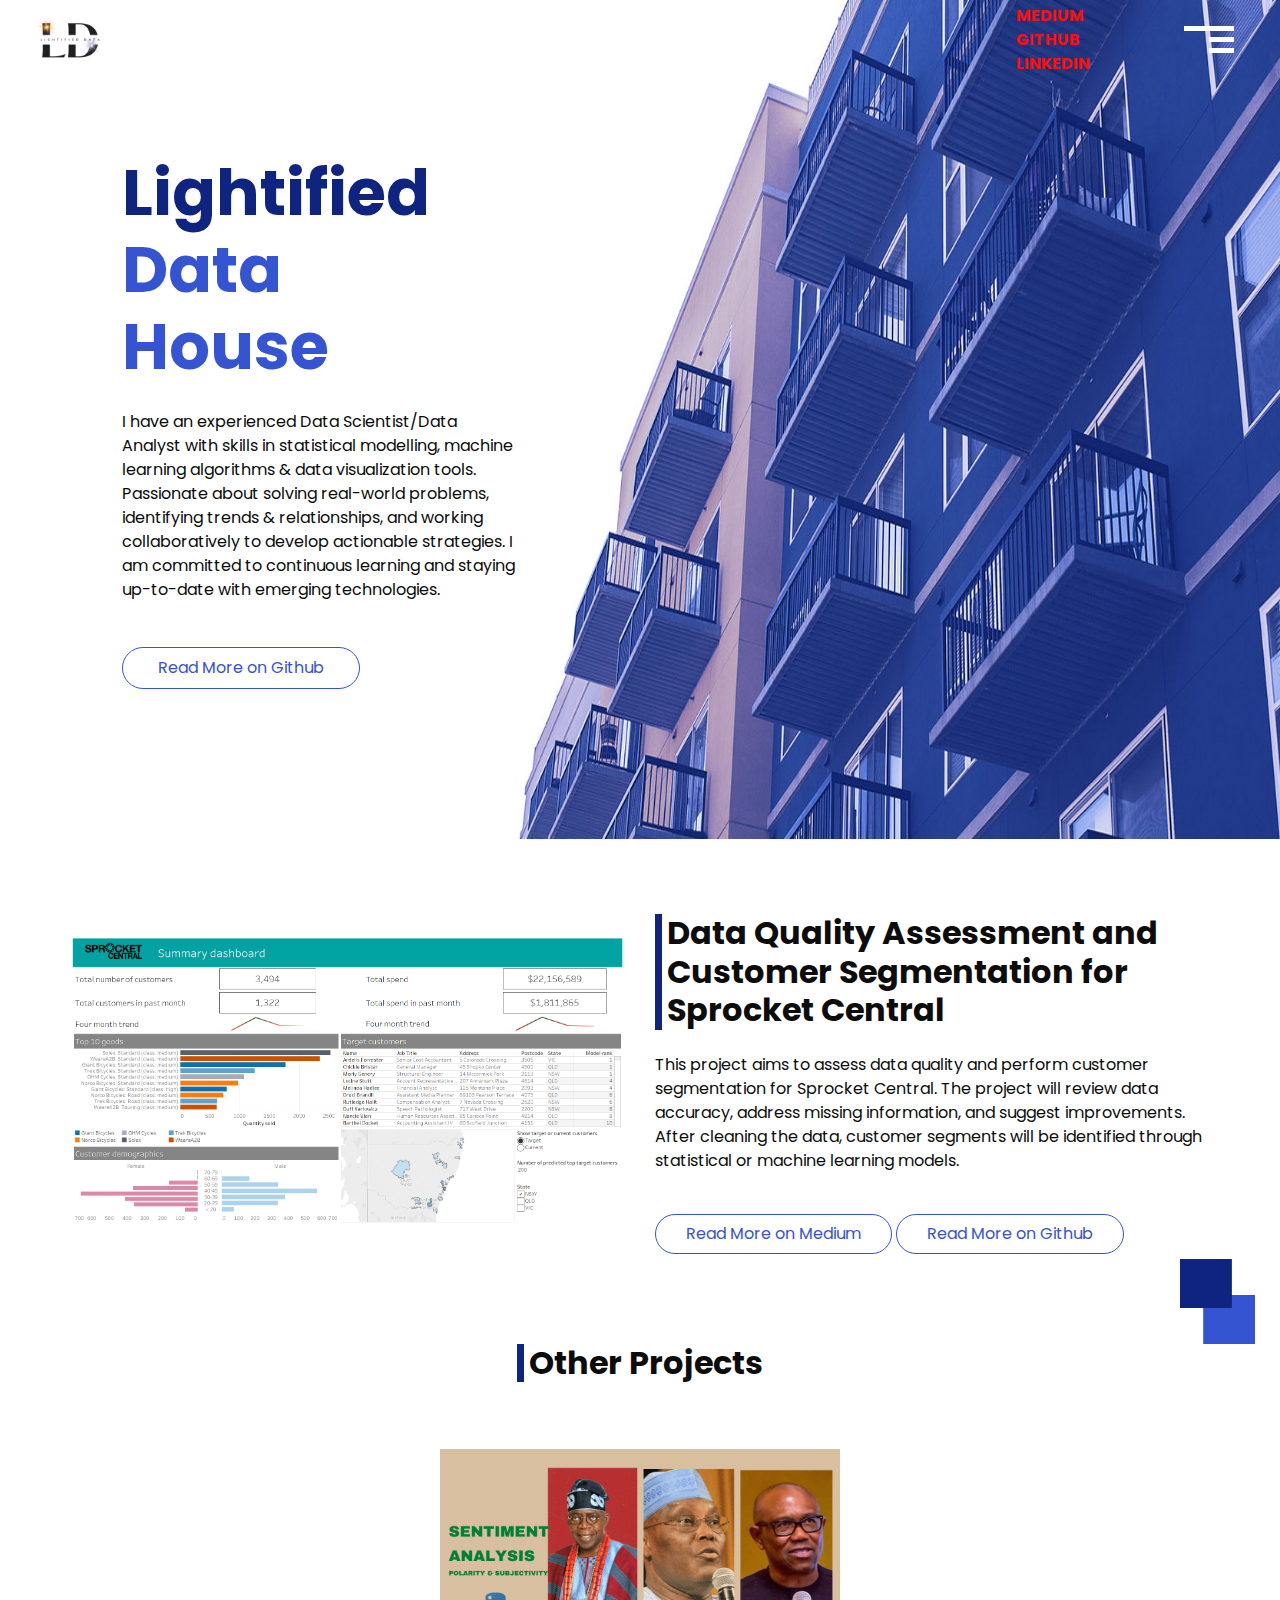
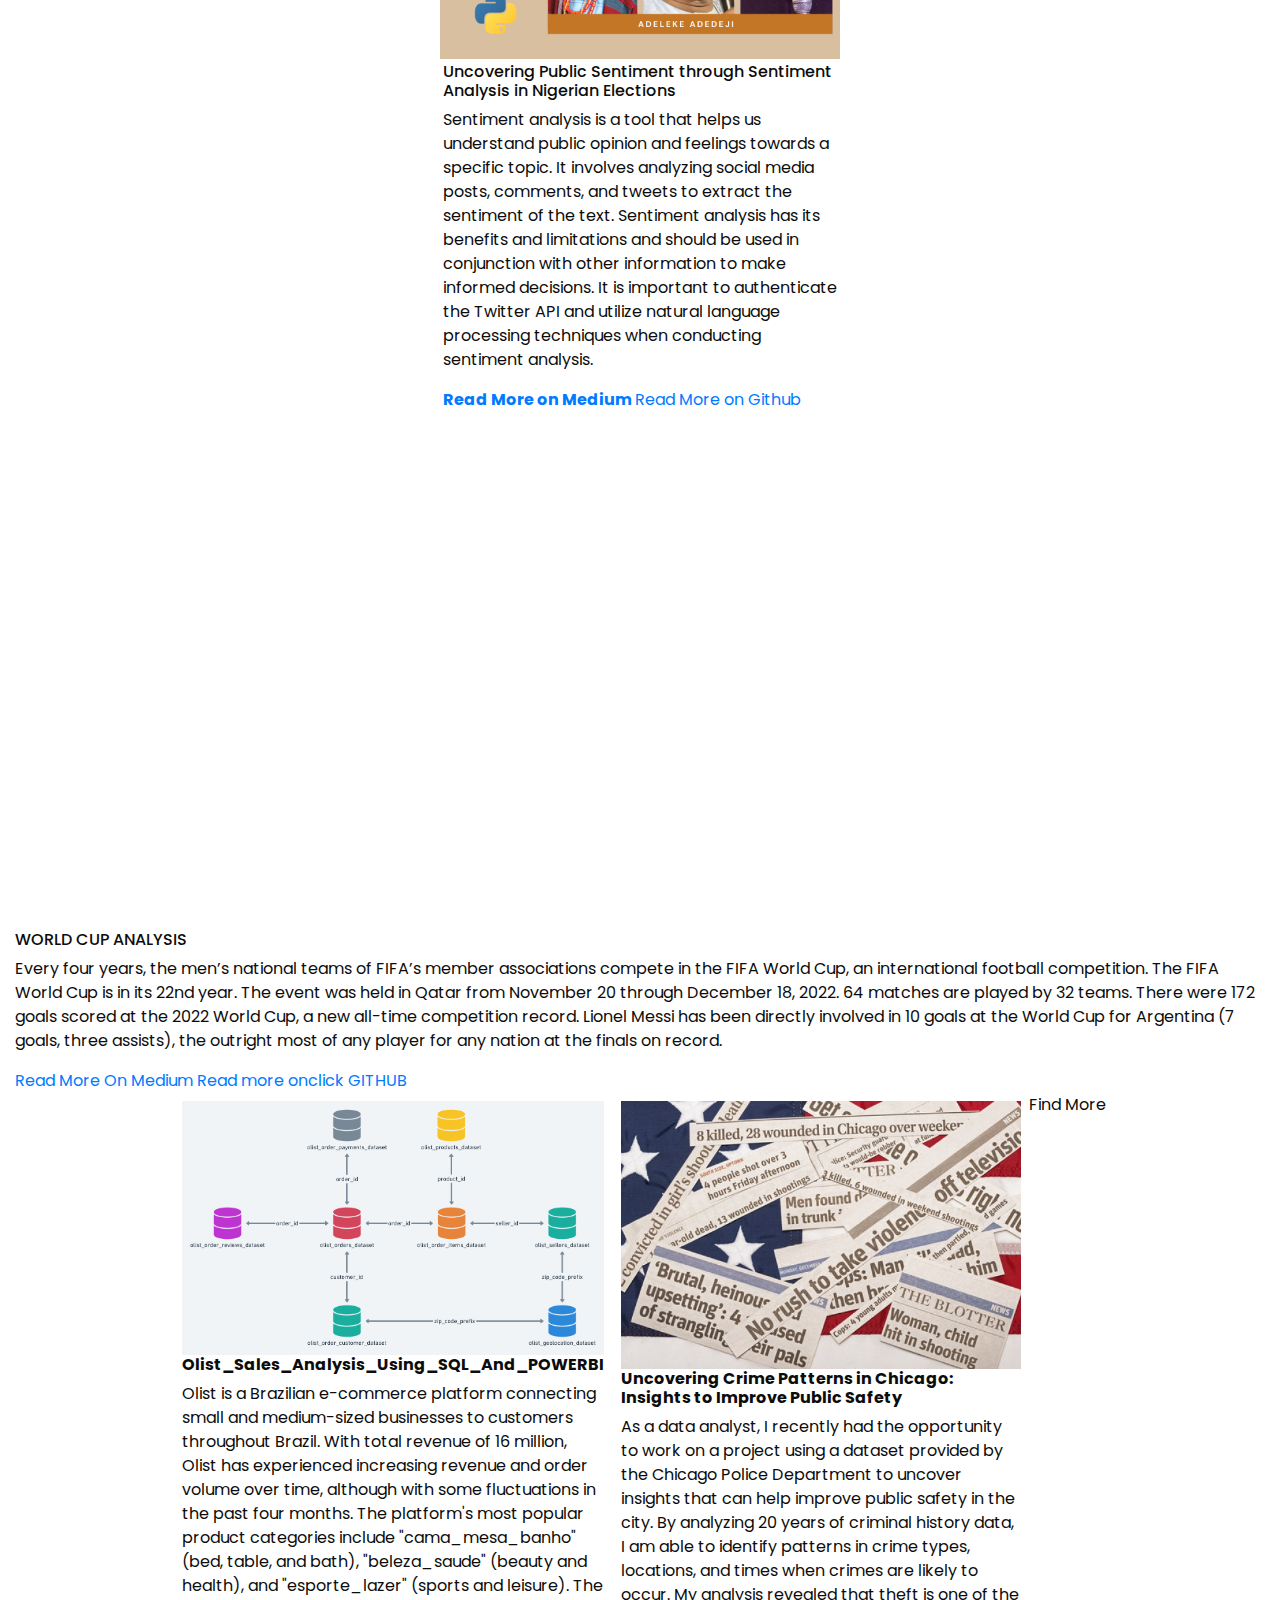
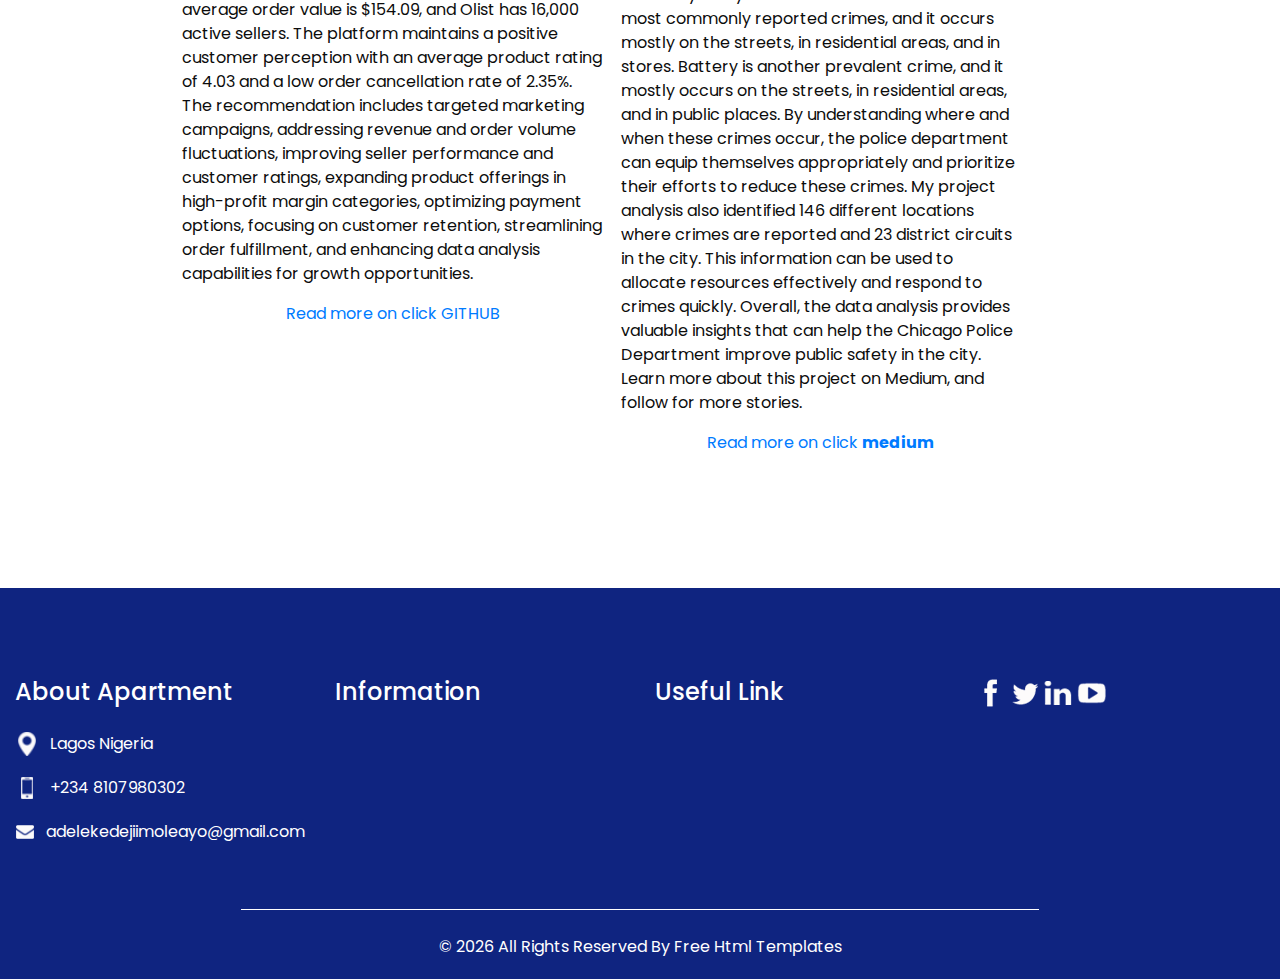
<file: html/index.html>
<!DOCTYPE html>
<html>

<head>
  <!-- Basic -->
  <meta charset="utf-8" />
  <meta http-equiv="X-UA-Compatible" content="IE=edge" />
  <!-- Mobile Metas -->
  <meta name="viewport" content="width=device-width, initial-scale=1, shrink-to-fit=no" />
  <!-- Site Metas -->
  <meta name="keywords" content="" />
  <meta name="description" content="" />
  <meta name="author" content="" />

  <title>Lightified Data</title>

  <!-- bootstrap core css -->
  <link rel="stylesheet" type="text/css" href="css/bootstrap.css" />

  <!-- fonts style -->
  <link href="https://fonts.googleapis.com/css?family=Poppins:400,700|Raleway:400,700&display=swap" rel="stylesheet">
  <!-- Custom styles for this template -->
  <link href="css/style.css" rel="stylesheet" />
  <!-- responsive style -->
  <link href="css/responsive.css" rel="stylesheet" />
</head>

<body>
  <div class="hero_area">
    <!-- header section strats -->
    <header class="header_section">
      <div class="container-fluid">
        <nav class="navbar navbar-expand-lg custom_nav-container">
          <a class="navbar-brand" href="index.html">
            <img src="images/my Brand Logo.png" alt="" />

          </a>
          <div class="navbar-collapse" id="">
            <ul class="navbar-nav justify-content-between ">
              <div class="User_option">
                <li class="">
                  <a class="mr-4" href="https://medium.com/@adelekedejiimoleayo">
                   <strong>MEDIUM</strong> 
                  </a>
                  <a class="heading_container" href="https://github.com/Gracebaytech">
                   <strong>GITHUB</strong> 
                  </a>
                  
                  <a class="sub_page .hero_area" href="https://www.linkedin.com/in/adeleke-adedeji-09aba0195">
                 <strong>LINKEDIN</strong> 
                  </a>
                </li>
              </div>
            </ul>

            <div class="custom_menu-btn">
              <button onclick="openNav()">
                <span class="s-1">

                </span>
                <span class="s-2">

                </span>
                <span class="s-3">

                </span>
              </button>
            </div>
            <div id="myNav" class="overlay">
              <div class="overlay-content">
                <a href="index.html">HOME</a>
                <a href="about.html">ABOUT</a>
                <a href="house.html">HOUSE</a>
                <a href="price.html">PRICING</a>
                <a href="contact.html">CONTACT US</a>
              </div>
            </div>
          </div>
        </nav>
      </div>
    </header>
    <!-- end header section -->
    <!-- slider section -->
    <section class="slider_section ">
      <div class="container-fluid">
        <div class="row">
          <div class="col-md-4 offset-md-1">
            <div class="detail-box">
              <h1>
                <span> Lightified</span> <br>
                Data <br>
                House
              </h1>
              <p>
                I have an experienced Data Scientist/Data Analyst with skills in statistical modelling, machine learning
algorithms & data visualization tools. Passionate about solving real-world problems,
identifying trends & relationships, and working collaboratively to develop actionable
strategies. I am committed to continuous learning and staying up-to-date with
emerging technologies.
              </p>
              <div class="btn-box">
                <a href="https://github.com/Gracebaytech" class="">
                  Read More on Github
                </a>
              </div>
            </div>
          </div>
        </div>
      </div>
    </section>
    <!-- end slider section -->
  </div>



  <!-- about section -->

  <section class="about_section layout_padding-bottom">
    <div class="square-box">
      <img src="images/square.png" alt="">
    </div>
    <div class="container">
      <div class="row">
        <div class="col-md-6">
          <div class="img-box">
            <img src="images/summary_dashboard copy.png" alt="">
          </div>
        </div>
        <div class="col-md-6">
          <div class="detail-box">
            <div class="heading_container">
              <h2>
                Data Quality Assessment and Customer Segmentation for Sprocket Central
              </h2>
            </div>
            <p>
              This project aims to assess data quality and perform customer segmentation for Sprocket Central. 
              The project will review data accuracy, address missing information, and suggest improvements. 
              After cleaning the data, customer segments will be identified through statistical or machine learning models.
            </p>
            <a href="https://medium.com/@adelekedejiimoleayo/data-quality-assessment-and-customer-segmentation-for-sprocket-central-674bd9b6616a">
              Read More on Medium
            </a>

            <a href="https://github.com/Gracebaytech/Data-Quality-Assessment-and-Customer-Segmentation-for-Sprocket-CentraL">
              Read More on Github
            </a>


          </div>
        </div>
      </div>
    </div>
  </section>

  <!-- end about section -->

  <!-- sale section -->

  <section class="sale_section layout_padding-bottom">
    <div class="container-fluid">
      <div class="heading_container">
        <h2>
        Other Projects
        </h2>
        <p>
          
        </p>
      </div>
      <div class="sale_container">
        <div class="box">
          <div class="img-box">
            <img src="images/333.png" alt="">
          </div>
          <div class="box">
            <h6>
              Uncovering Public Sentiment through Sentiment Analysis in Nigerian Elections
            </h6>
            <p>
             Sentiment analysis is a tool that helps us understand public opinion and feelings towards a specific topic.
              It involves analyzing social media posts, comments, and tweets to extract the sentiment of the text. Sentiment analysis has its benefits and limitations and should be used in conjunction with other information to make informed decisions.
              It is important to authenticate the Twitter API and utilize natural language processing techniques when conducting sentiment analysis.
            </p>
            <a href="https://medium.com/@adelekedejiimoleayo/data-quality-assessment-and-customer-segmentation-for-sprocket-central-674bd9b6616a">
             <strong><box>Read More on Medium</box> </strong>
            </a>

            <a href="https://github.com/Gracebaytech/Data-Quality-Assessment-and-Customer-Segmentation-for-Sprocket-CentraL">
              Read More on Github
            </a>
          </div>
        </div>
        <div class="">
          <div class="img-box">
            <div class="about_img">
              <iframe title="FULL ANALYSIS WV - Page 1" width="500" height="500" src="https://app.powerbi.com/view?r=eyJrIjoiYWM1ZjMwMTYtNzkwNy00NmEyLWI3M2ItY2JlNGY5Y2IwMTIxIiwidCI6Ijg3MTMxYjliLTg3NmUtNDdkZS1hMjlhLTExMGQ4ZDM5MWRiOCJ9" frameborder="0" allowFullScreen="true"></iframe>

           </div>
            
          </div>
          <div class="detail-box">

            <h6>
             WORLD CUP ANALYSIS
            </h6>
            <p>
              Every four years, the men’s national teams of FIFA’s member associations compete in the FIFA World Cup, an international football competition. The FIFA World Cup is in its 22nd year. The event was held in Qatar from November 20 through December 18, 2022. 64 matches are played by 32 teams. There were 172 goals scored at the 2022 World Cup, a new all-time competition record. Lionel Messi has been directly involved in 
              10 goals at the World Cup for Argentina (7 goals, three assists), the outright most of any player for any nation at the finals on record.
            </p>
            
            <a href = "https://medium.com/@adelekedejiimoleayo/web-scraping-and-analysis-of-qatar-world-cup-2022-1f2c15f26025", class="read_more ">Read More On Medium</a>
            <a href = "https://github.com/Gracebaytech/World_Cup_Analysis", class="git ">Read more onclick GITHUB</a>
          </div>
        </div>
        <div class="box">
          <div class="img-box">
            <img src="images/HRhd2Y0.png" alt="">
          </div>
          <div class="heading_container">
            <h6>
              <strong>Olist_Sales_Analysis_Using_SQL_And_POWERBI</strong>
            </h6>
            <p>
              Olist is a Brazilian e-commerce platform connecting small and medium-sized businesses to customers throughout Brazil.
               With total revenue of 16 million, Olist has experienced increasing revenue and order volume over time, although with
                some fluctuations in the past four months. The platform's most popular product categories include 
                "cama_mesa_banho" (bed, table, and bath), "beleza_saude" (beauty and health), and "esporte_lazer"
                 (sports and leisure). The average order value is $154.09, and Olist has 16,000 active sellers. 
                 The platform maintains a positive customer perception with an average product rating of 4.03
                  and a low order cancellation rate of 2.35%. The recommendation includes targeted marketing campaigns,
                   addressing revenue and order volume fluctuations, improving seller performance and customer ratings,
                    expanding product offerings in high-profit margin categories, optimizing payment options,
                     focusing on customer retention,  
                      streamlining order fulfillment, and enhancing data analysis capabilities for growth opportunities.
            </p>
            <a href = "https://github.com/Gracebaytech/Olist_Sales_Analysis_Using_SQL_And_POWERBI", class="git ">Read more on click GITHUB</a>
          </div>
        </div>
        <div class="box">
          <div class="img-box">
            <img src="images/e.jpg" alt="">
          </div>
          <div class="heading_container">
            <h6>

              <strong>Uncovering Crime Patterns in Chicago: Insights to Improve Public Safety</strong>
            </h6>
            <p>
              As a data analyst, I recently had the opportunity to work on a project using a dataset provided by the Chicago Police Department
               to uncover insights that can help improve public safety in the city. By analyzing 20 years of criminal history data,
                I am able to identify patterns in crime types, locations, and times when crimes are likely to occur.
My analysis revealed that theft is one of the most commonly reported crimes, and it occurs mostly on the streets, in residential areas,
 and in stores. Battery is another prevalent crime, and it mostly occurs on the streets, in residential areas, and in public places.
  By understanding where and when these crimes occur, the police department can equip themselves appropriately and prioritize 
  their efforts to reduce these crimes.
  My project analysis also identified 146 different locations where crimes are reported and 23 district circuits in the city. 
This information can be used to allocate resources effectively and respond to crimes quickly.
Overall, the data analysis provides valuable insights that can help the Chicago Police Department improve public safety in the city.
Learn more about this project on Medium, and follow for more stories.
            </p>
            <a href = "https://medium.com/@adelekedejiimoleayo/uncovering-crime-patterns-in-chicago-insights-to-improve-public-safety-3839ba2127b8", class="git ">Read more on click <strong>medium</strong></a>
          </div>
        </div>
          Find More
        </a>
      </div>
    </div>
  </section>

  <!-- end sale section -->

  <!-- deal section -->

  <!-- info section -->
  <section class="info_section ">
    <div class="container-fluid">
      <div class="row">
        <div class="col-md-3">
          <div class="info_contact">
            <h5>
              About Apartment
            </h5>
            <div>
              <div class="img-box">
                <img src="images/location.png" width="18px" alt="">
              </div>
              <p>
                Lagos Nigeria
              </p>
            </div>
            <div>
              <div class="img-box">
                <img src="images/phone.png" width="12px" alt="">
              </div>
              <p>
                +234 8107980302
              </p>
            </div>
            <div>
              <div class="img-box">
                <img src="images/mail.png" width="18px" alt="">
              </div>
              <p>
                adelekedejiimoleayo@gmail.com
              </p>
            </div>
          </div>
        </div>
        <div class="col-md-3">
          <div class="info_info">
            <h5>
              Information
            </h5>
            <p>
              
            </p>
          </div>
        </div>

        <div class="col-md-3">
          <div class="info_links">
            <h5>
              Useful Link
            </h5>
            <ul>
              
            </ul>
          </div>
        </div>
        <div class="col-md-3">
            <div class="social_box">
              <a href="">
                <img src="images/fb.png" alt="">
              </a>
              <a href="">
                <img src="images/twitter.png" alt="">
              </a>
              <a href="">
                <img src="images/linkedin.png" alt="">
              </a>
              <a href="">
                <img src="images/youtube.png" alt="">
              </a>
            </div>
          </div>
        </div>
      </div>
    </div>
  </section>

  <!-- end info_section -->


  <!-- footer section -->
  <section class="container-fluid footer_section ">
    <div class="container">
      <p>
        &copy; <span id="displayYear"></span> All Rights Reserved By
        <a href="https://html.design/">Free Html Templates</a>
      </p>
    </div>
  </section>
  <!-- end  footer section -->


  <script type="text/javascript" src="js/jquery-3.4.1.min.js"></script>
  <script type="text/javascript" src="js/bootstrap.js"></script>
  <script type="text/javascript" src="js/custom.js"></script>


</body>

</html>
</file>
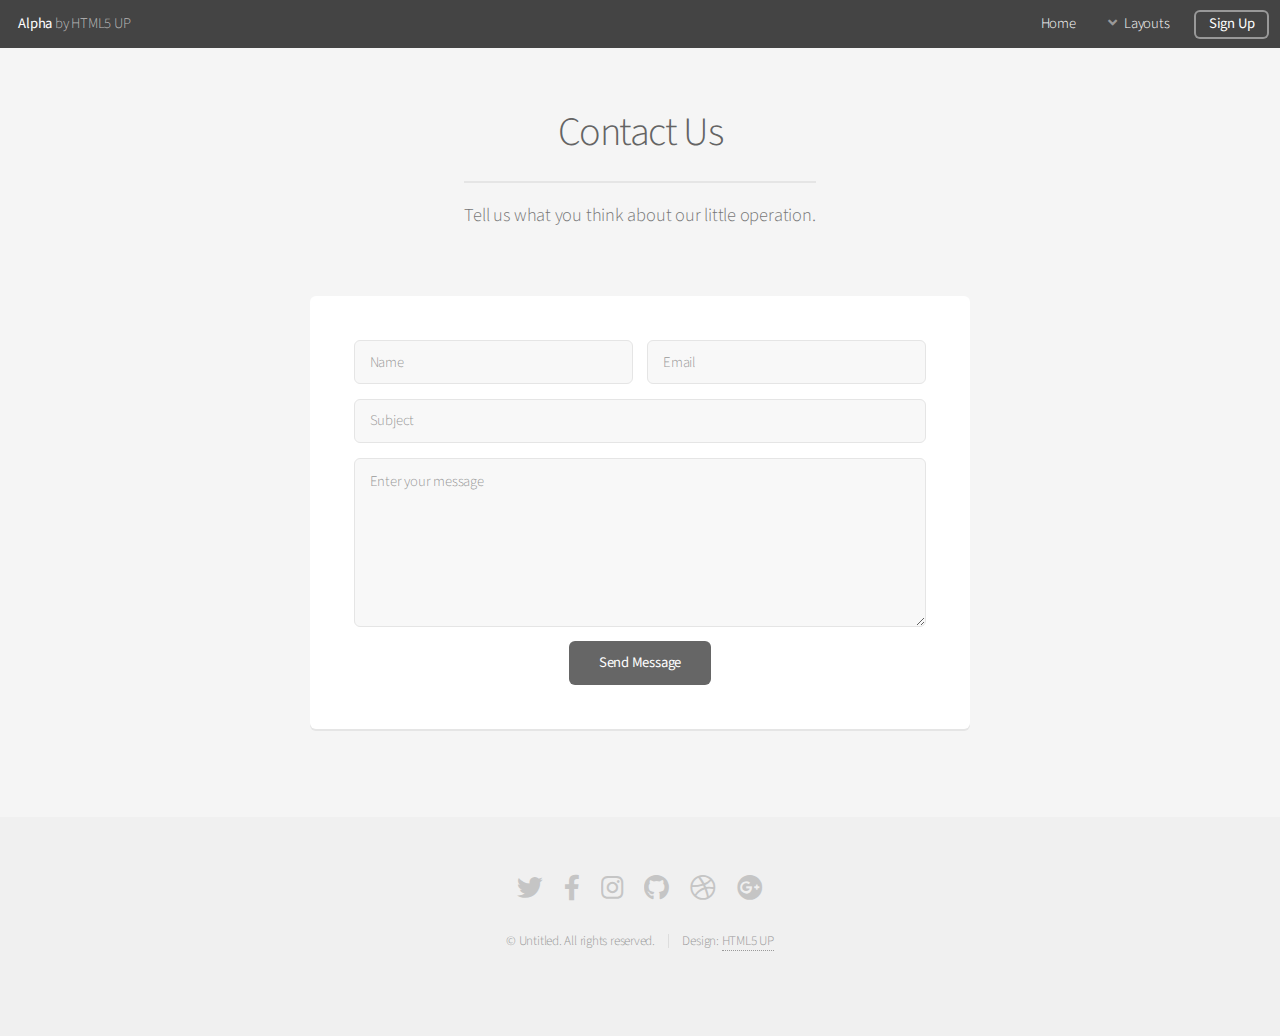
<file: my work/contact.html>
<!DOCTYPE HTML>
<!--
	Alpha by HTML5 UP
	html5up.net | @ajlkn
	Free for personal and commercial use under the CCA 3.0 license (html5up.net/license)
-->
<html>
	<head>
		<title>Contact - Alpha by HTML5 UP</title>
		<meta charset="utf-8" />
		<meta name="viewport" content="width=device-width, initial-scale=1, user-scalable=no" />
		<link rel="stylesheet" href="assets/css/main.css" />
	</head>
	<body class="is-preload">
		<div id="page-wrapper">

			<!-- Header -->
				<header id="header">
					<h1><a href="index.html">Alpha</a> by HTML5 UP</h1>
					<nav id="nav">
						<ul>
							<li><a href="index.html">Home</a></li>
							<li>
								<a href="#" class="icon solid fa-angle-down">Layouts</a>
								<ul>
									<li><a href="generic.html">Generic</a></li>
									<li><a href="contact.html">Contact</a></li>
									<li><a href="elements.html">Elements</a></li>
									<li>
										<a href="#">Submenu</a>
										<ul>
											<li><a href="#">Option One</a></li>
											<li><a href="#">Option Two</a></li>
											<li><a href="#">Option Three</a></li>
											<li><a href="#">Option Four</a></li>
										</ul>
									</li>
								</ul>
							</li>
							<li><a href="#" class="button">Sign Up</a></li>
						</ul>
					</nav>
				</header>

			<!-- Main -->
				<section id="main" class="container medium">
					<header>
						<h2>Contact Us</h2>
						<p>Tell us what you think about our little operation.</p>
					</header>
					<div class="box">
						<form method="post" action="#">
							<div class="row gtr-50 gtr-uniform">
								<div class="col-6 col-12-mobilep">
									<input type="text" name="name" id="name" value="" placeholder="Name" />
								</div>
								<div class="col-6 col-12-mobilep">
									<input type="email" name="email" id="email" value="" placeholder="Email" />
								</div>
								<div class="col-12">
									<input type="text" name="subject" id="subject" value="" placeholder="Subject" />
								</div>
								<div class="col-12">
									<textarea name="message" id="message" placeholder="Enter your message" rows="6"></textarea>
								</div>
								<div class="col-12">
									<ul class="actions special">
										<li><input type="submit" value="Send Message" /></li>
									</ul>
								</div>
							</div>
						</form>
					</div>
				</section>

			<!-- Footer -->
				<footer id="footer">
					<ul class="icons">
						<li><a href="#" class="icon brands fa-twitter"><span class="label">Twitter</span></a></li>
						<li><a href="#" class="icon brands fa-facebook-f"><span class="label">Facebook</span></a></li>
						<li><a href="#" class="icon brands fa-instagram"><span class="label">Instagram</span></a></li>
						<li><a href="#" class="icon brands fa-github"><span class="label">Github</span></a></li>
						<li><a href="#" class="icon brands fa-dribbble"><span class="label">Dribbble</span></a></li>
						<li><a href="#" class="icon brands fa-google-plus"><span class="label">Google+</span></a></li>
					</ul>
					<ul class="copyright">
						<li>&copy; Untitled. All rights reserved.</li><li>Design: <a href="http://html5up.net">HTML5 UP</a></li>
					</ul>
				</footer>

		</div>

		<!-- Scripts -->
			<script src="assets/js/jquery.min.js"></script>
			<script src="assets/js/jquery.dropotron.min.js"></script>
			<script src="assets/js/jquery.scrollex.min.js"></script>
			<script src="assets/js/browser.min.js"></script>
			<script src="assets/js/breakpoints.min.js"></script>
			<script src="assets/js/util.js"></script>
			<script src="assets/js/main.js"></script>

	</body>
</html>
</file>
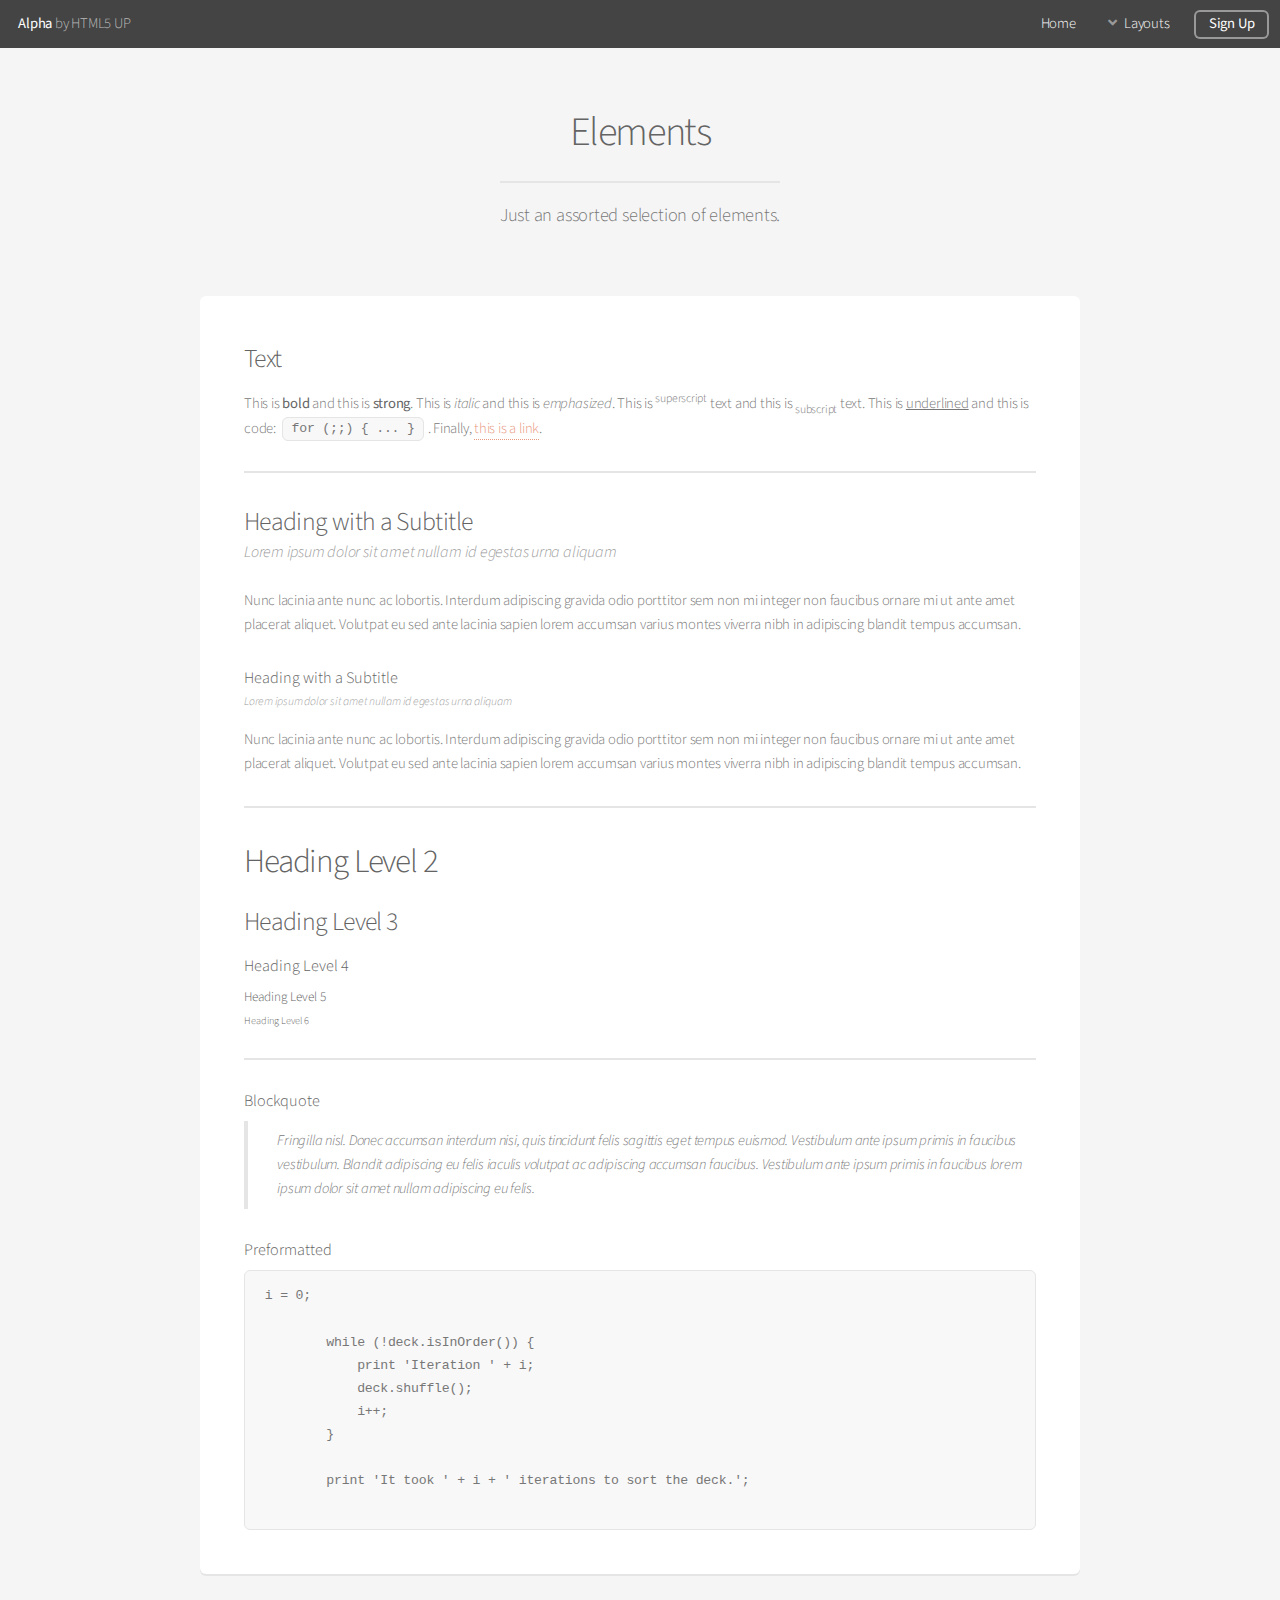
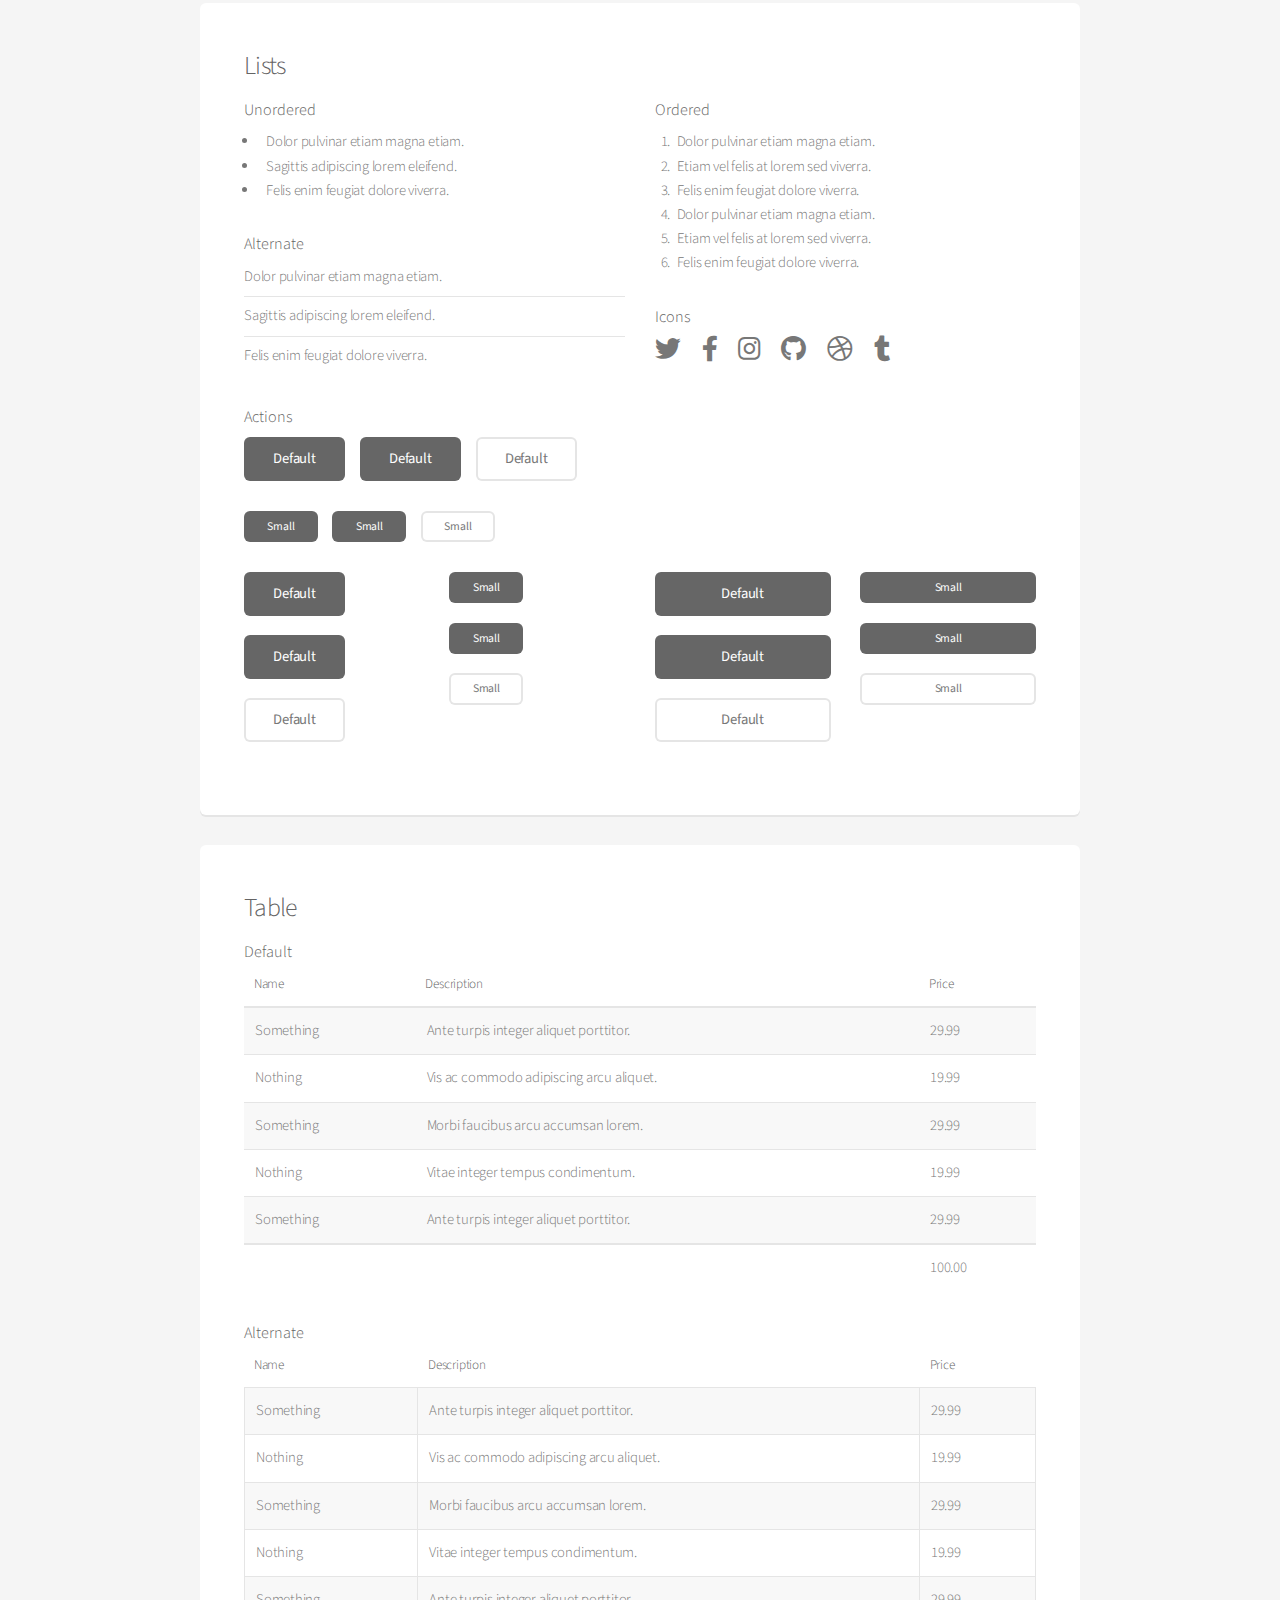
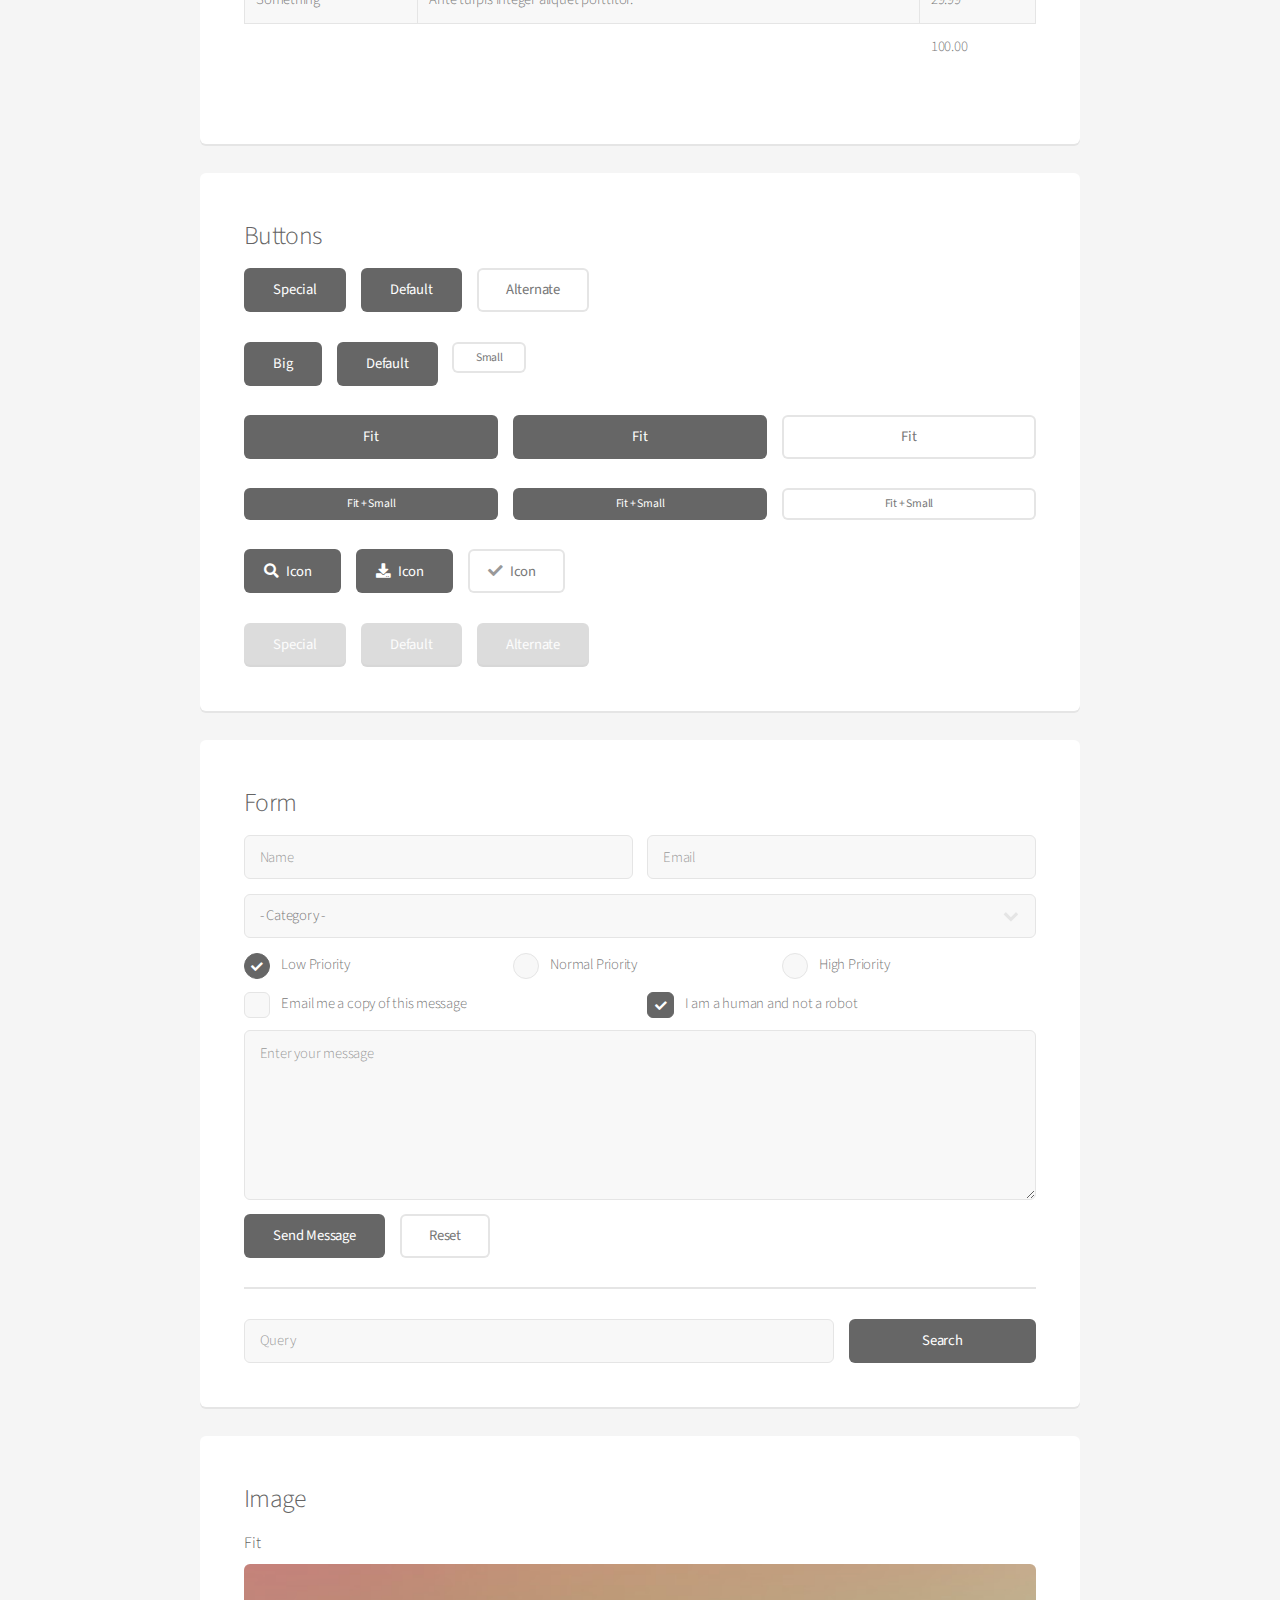
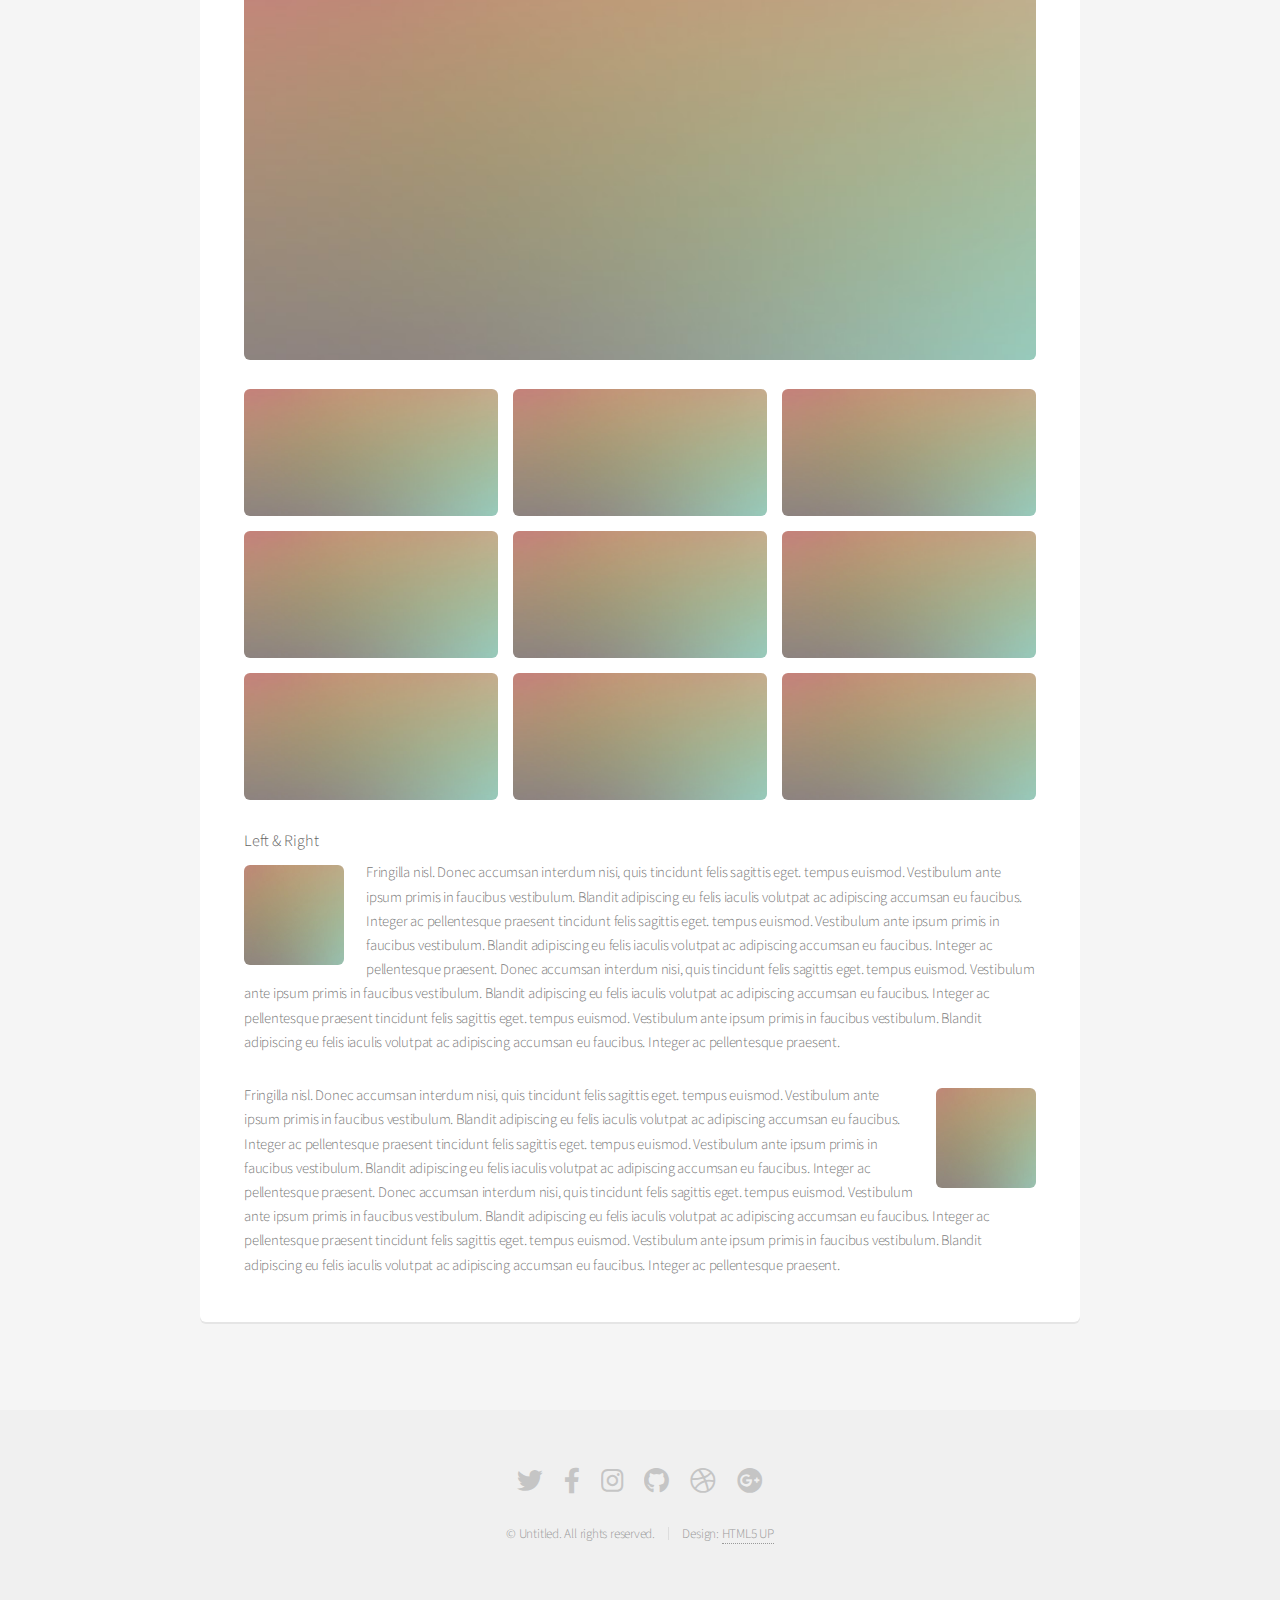
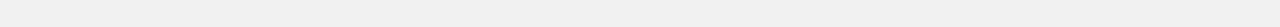
<file: my work/elements.html>
<!DOCTYPE HTML>
<!--
	Alpha by HTML5 UP
	html5up.net | @ajlkn
	Free for personal and commercial use under the CCA 3.0 license (html5up.net/license)
-->
<html>
	<head>
		<title>Elements - Alpha by HTML5 UP</title>
		<meta charset="utf-8" />
		<meta name="viewport" content="width=device-width, initial-scale=1, user-scalable=no" />
		<link rel="stylesheet" href="assets/css/main.css" />
	</head>
	<body class="is-preload">
		<div id="page-wrapper">

			<!-- Header -->
				<header id="header">
					<h1><a href="index.html">Alpha</a> by HTML5 UP</h1>
					<nav id="nav">
						<ul>
							<li><a href="index.html">Home</a></li>
							<li>
								<a href="#" class="icon solid fa-angle-down">Layouts</a>
								<ul>
									<li><a href="generic.html">Generic</a></li>
									<li><a href="contact.html">Contact</a></li>
									<li><a href="elements.html">Elements</a></li>
									<li>
										<a href="#">Submenu</a>
										<ul>
											<li><a href="#">Option One</a></li>
											<li><a href="#">Option Two</a></li>
											<li><a href="#">Option Three</a></li>
											<li><a href="#">Option Four</a></li>
										</ul>
									</li>
								</ul>
							</li>
							<li><a href="#" class="button">Sign Up</a></li>
						</ul>
					</nav>
				</header>

			<!-- Main -->
				<section id="main" class="container">
					<header>
						<h2>Elements</h2>
						<p>Just an assorted selection of elements.</p>
					</header>
					<div class="row">
						<div class="col-12">

							<!-- Text -->
								<section class="box">
									<h3>Text</h3>
									<p>This is <b>bold</b> and this is <strong>strong</strong>. This is <i>italic</i> and this is <em>emphasized</em>.
									This is <sup>superscript</sup> text and this is <sub>subscript</sub> text.
									This is <u>underlined</u> and this is code: <code>for (;;) { ... }</code>. Finally, <a href="#">this is a link</a>.</p>

									<hr />

									<header>
										<h3>Heading with a Subtitle</h3>
										<p>Lorem ipsum dolor sit amet nullam id egestas urna aliquam</p>
									</header>
									<p>Nunc lacinia ante nunc ac lobortis. Interdum adipiscing gravida odio porttitor sem non mi integer non faucibus ornare mi ut ante amet placerat aliquet. Volutpat eu sed ante lacinia sapien lorem accumsan varius montes viverra nibh in adipiscing blandit tempus accumsan.</p>
									<header>
										<h4>Heading with a Subtitle</h4>
										<p>Lorem ipsum dolor sit amet nullam id egestas urna aliquam</p>
									</header>
									<p>Nunc lacinia ante nunc ac lobortis. Interdum adipiscing gravida odio porttitor sem non mi integer non faucibus ornare mi ut ante amet placerat aliquet. Volutpat eu sed ante lacinia sapien lorem accumsan varius montes viverra nibh in adipiscing blandit tempus accumsan.</p>

									<hr />

									<h2>Heading Level 2</h2>
									<h3>Heading Level 3</h3>
									<h4>Heading Level 4</h4>
									<h5>Heading Level 5</h5>
									<h6>Heading Level 6</h6>

									<hr />

									<h4>Blockquote</h4>
									<blockquote>Fringilla nisl. Donec accumsan interdum nisi, quis tincidunt felis sagittis eget tempus euismod. Vestibulum ante ipsum primis in faucibus vestibulum. Blandit adipiscing eu felis iaculis volutpat ac adipiscing accumsan faucibus. Vestibulum ante ipsum primis in faucibus lorem ipsum dolor sit amet nullam adipiscing eu felis.</blockquote>

									<h4>Preformatted</h4>
									<pre>i = 0;

	while (!deck.isInOrder()) {
	    print 'Iteration ' + i;
	    deck.shuffle();
	    i++;
	}

	print 'It took ' + i + ' iterations to sort the deck.';
	</pre>
								</section>

						</div>
					</div>
					<div class="row">
						<div class="col-12">

							<!-- Lists -->
								<section class="box">
									<h3>Lists</h3>
									<div class="row">
										<div class="col-6 col-12-mobilep">

											<h4>Unordered</h4>
											<ul>
												<li>Dolor pulvinar etiam magna etiam.</li>
												<li>Sagittis adipiscing lorem eleifend.</li>
												<li>Felis enim feugiat dolore viverra.</li>
											</ul>

											<h4>Alternate</h4>
											<ul class="alt">
												<li>Dolor pulvinar etiam magna etiam.</li>
												<li>Sagittis adipiscing lorem eleifend.</li>
												<li>Felis enim feugiat dolore viverra.</li>
											</ul>

										</div>
										<div class="col-6 col-12-mobilep">

											<h4>Ordered</h4>
											<ol>
												<li>Dolor pulvinar etiam magna etiam.</li>
												<li>Etiam vel felis at lorem sed viverra.</li>
												<li>Felis enim feugiat dolore viverra.</li>
												<li>Dolor pulvinar etiam magna etiam.</li>
												<li>Etiam vel felis at lorem sed viverra.</li>
												<li>Felis enim feugiat dolore viverra.</li>
											</ol>

											<h4>Icons</h4>
											<ul class="icons">
												<li><a href="#" class="icon brands fa-twitter"><span class="label">Twitter</span></a></li>
												<li><a href="#" class="icon brands fa-facebook-f"><span class="label">Facebook</span></a></li>
												<li><a href="#" class="icon brands fa-instagram"><span class="label">Instagram</span></a></li>
												<li><a href="#" class="icon brands fa-github"><span class="label">Github</span></a></li>
												<li><a href="#" class="icon brands fa-dribbble"><span class="label">Dribbble</span></a></li>
												<li><a href="#" class="icon brands fa-tumblr"><span class="label">Tumblr</span></a></li>
											</ul>

										</div>
									</div>

									<h4>Actions</h4>
									<ul class="actions">
										<li><a href="#" class="button special">Default</a></li>
										<li><a href="#" class="button">Default</a></li>
										<li><a href="#" class="button alt">Default</a></li>
									</ul>
									<ul class="actions small">
										<li><a href="#" class="button special small">Small</a></li>
										<li><a href="#" class="button small">Small</a></li>
										<li><a href="#" class="button alt small">Small</a></li>
									</ul>
									<div class="row">
										<div class="col-3 col-6-narrower col-12-mobilep">
											<ul class="actions stacked">
												<li><a href="#" class="button special">Default</a></li>
												<li><a href="#" class="button">Default</a></li>
												<li><a href="#" class="button alt">Default</a></li>
											</ul>
										</div>
										<div class="col-3 col-6-narrower col-12-mobilep">
											<ul class="actions stacked">
												<li><a href="#" class="button special small">Small</a></li>
												<li><a href="#" class="button small">Small</a></li>
												<li><a href="#" class="button alt small">Small</a></li>
											</ul>
										</div>
										<div class="col-3 col-6-narrower col-12-mobilep">
											<ul class="actions stacked">
												<li><a href="#" class="button special fit">Default</a></li>
												<li><a href="#" class="button fit">Default</a></li>
												<li><a href="#" class="button alt fit">Default</a></li>
											</ul>
										</div>
										<div class="col-3 col-6-narrower col-12-mobilep">
											<ul class="actions stacked">
												<li><a href="#" class="button special small fit">Small</a></li>
												<li><a href="#" class="button small fit">Small</a></li>
												<li><a href="#" class="button alt small fit">Small</a></li>
											</ul>
										</div>
									</div>
								</section>

						</div>
					</div>
					<div class="row">
						<div class="col-12">

							<!-- Table -->
								<section class="box">
									<h3>Table</h3>

									<h4>Default</h4>
									<div class="table-wrapper">
										<table>
											<thead>
												<tr>
													<th>Name</th>
													<th>Description</th>
													<th>Price</th>
												</tr>
											</thead>
											<tbody>
												<tr>
													<td>Something</td>
													<td>Ante turpis integer aliquet porttitor.</td>
													<td>29.99</td>
												</tr>
												<tr>
													<td>Nothing</td>
													<td>Vis ac commodo adipiscing arcu aliquet.</td>
													<td>19.99</td>
												</tr>
												<tr>
													<td>Something</td>
													<td> Morbi faucibus arcu accumsan lorem.</td>
													<td>29.99</td>
												</tr>
												<tr>
													<td>Nothing</td>
													<td>Vitae integer tempus condimentum.</td>
													<td>19.99</td>
												</tr>
												<tr>
													<td>Something</td>
													<td>Ante turpis integer aliquet porttitor.</td>
													<td>29.99</td>
												</tr>
											</tbody>
											<tfoot>
												<tr>
													<td colspan="2"></td>
													<td>100.00</td>
												</tr>
											</tfoot>
										</table>
									</div>

									<h4>Alternate</h4>
									<div class="table-wrapper">
										<table class="alt">
											<thead>
												<tr>
													<th>Name</th>
													<th>Description</th>
													<th>Price</th>
												</tr>
											</thead>
											<tbody>
												<tr>
													<td>Something</td>
													<td>Ante turpis integer aliquet porttitor.</td>
													<td>29.99</td>
												</tr>
												<tr>
													<td>Nothing</td>
													<td>Vis ac commodo adipiscing arcu aliquet.</td>
													<td>19.99</td>
												</tr>
												<tr>
													<td>Something</td>
													<td> Morbi faucibus arcu accumsan lorem.</td>
													<td>29.99</td>
												</tr>
												<tr>
													<td>Nothing</td>
													<td>Vitae integer tempus condimentum.</td>
													<td>19.99</td>
												</tr>
												<tr>
													<td>Something</td>
													<td>Ante turpis integer aliquet porttitor.</td>
													<td>29.99</td>
												</tr>
											</tbody>
											<tfoot>
												<tr>
													<td colspan="2"></td>
													<td>100.00</td>
												</tr>
											</tfoot>
										</table>
									</div>
								</section>

						</div>
					</div>
					<div class="row">
						<div class="col-12">

							<!-- Buttons -->
								<section class="box">
									<h3>Buttons</h3>
									<ul class="actions">
										<li><a href="#" class="button special">Special</a></li>
										<li><a href="#" class="button">Default</a></li>
										<li><a href="#" class="button alt">Alternate</a></li>
									</ul>
									<ul class="actions">
										<li><a href="#" class="button special big">Big</a></li>
										<li><a href="#" class="button">Default</a></li>
										<li><a href="#" class="button alt small">Small</a></li>
									</ul>
									<ul class="actions fit">
										<li><a href="#" class="button special fit">Fit</a></li>
										<li><a href="#" class="button fit">Fit</a></li>
										<li><a href="#" class="button alt fit">Fit</a></li>
									</ul>
									<ul class="actions fit small">
										<li><a href="#" class="button special fit small">Fit + Small</a></li>
										<li><a href="#" class="button fit small">Fit + Small</a></li>
										<li><a href="#" class="button alt fit small">Fit + Small</a></li>
									</ul>
									<ul class="actions">
										<li><a href="#" class="button special icon solid fa-search">Icon</a></li>
										<li><a href="#" class="button icon solid fa-download">Icon</a></li>
										<li><a href="#" class="button alt icon solid fa-check">Icon</a></li>
									</ul>
									<ul class="actions">
										<li><span class="button special disabled">Special</span></li>
										<li><span class="button disabled">Default</span></li>
										<li><span class="button alt disabled">Alternate</span></li>
									</ul>
								</section>

						</div>
					</div>
					<div class="row">
						<div class="col-12">

							<!-- Form -->
								<section class="box">
									<h3>Form</h3>
									<form method="post" action="#">
										<div class="row gtr-uniform gtr-50">
											<div class="col-6 col-12-mobilep">
												<input type="text" name="name" id="name" value="" placeholder="Name" />
											</div>
											<div class="col-6 col-12-mobilep">
												<input type="email" name="email" id="email" value="" placeholder="Email" />
											</div>
											<div class="col-12">
												<select name="category" id="category">
													<option value="">- Category -</option>
													<option value="1">Manufacturing</option>
													<option value="1">Shipping</option>
													<option value="1">Administration</option>
													<option value="1">Human Resources</option>
												</select>
											</div>
											<div class="col-4 col-12-narrower">
												<input type="radio" id="priority-low" name="priority" checked>
												<label for="priority-low">Low Priority</label>
											</div>
											<div class="col-4 col-12-narrower">
												<input type="radio" id="priority-normal" name="priority">
												<label for="priority-normal">Normal Priority</label>
											</div>
											<div class="col-4 col-12-narrower">
												<input type="radio" id="priority-high" name="priority">
												<label for="priority-high">High Priority</label>
											</div>
											<div class="col-6 col-12-narrower">
												<input type="checkbox" id="copy" name="copy">
												<label for="copy">Email me a copy of this message</label>
											</div>
											<div class="col-6 col-12-narrower">
												<input type="checkbox" id="human" name="human" checked>
												<label for="human">I am a human and not a robot</label>
											</div>
											<div class="col-12">
												<textarea name="message" id="message" placeholder="Enter your message" rows="6"></textarea>
											</div>
											<div class="col-12">
												<ul class="actions">
													<li><input type="submit" value="Send Message" /></li>
													<li><input type="reset" value="Reset" class="alt" /></li>
												</ul>
											</div>
										</div>
									</form>

									<hr />

									<form method="post" action="#">
										<div class="row gtr-uniform gtr-50">
											<div class="col-9 col-12-mobilep">
												<input type="text" name="query" id="query" value="" placeholder="Query" />
											</div>
											<div class="col-3 col-12-mobilep">
												<input type="submit" value="Search" class="fit" />
											</div>
										</div>
									</form>
								</section>

						</div>
					</div>
					<div class="row">
						<div class="col-12">

							<!-- Image -->
								<section class="box">
									<h3>Image</h3>
									<h4>Fit</h4>
									<span class="image fit"><img src="images/pic04.jpg" alt="" /></span>
									<div class="box alt">
										<div class="row gtr-50 gtr-uniform">
											<div class="col-4"><span class="image fit"><img src="images/pic04.jpg" alt="" /></span></div>
											<div class="col-4"><span class="image fit"><img src="images/pic04.jpg" alt="" /></span></div>
											<div class="col-4"><span class="image fit"><img src="images/pic04.jpg" alt="" /></span></div>
											<div class="col-4"><span class="image fit"><img src="images/pic04.jpg" alt="" /></span></div>
											<div class="col-4"><span class="image fit"><img src="images/pic04.jpg" alt="" /></span></div>
											<div class="col-4"><span class="image fit"><img src="images/pic04.jpg" alt="" /></span></div>
											<div class="col-4"><span class="image fit"><img src="images/pic04.jpg" alt="" /></span></div>
											<div class="col-4"><span class="image fit"><img src="images/pic04.jpg" alt="" /></span></div>
											<div class="col-4"><span class="image fit"><img src="images/pic04.jpg" alt="" /></span></div>
										</div>
									</div>

									<h4>Left &amp; Right</h4>
									<p><span class="image left"><img src="images/pic05.jpg" alt="" /></span>Fringilla nisl. Donec accumsan interdum nisi, quis tincidunt felis sagittis eget. tempus euismod. Vestibulum ante ipsum primis in faucibus vestibulum. Blandit adipiscing eu felis iaculis volutpat ac adipiscing accumsan eu faucibus. Integer ac pellentesque praesent tincidunt felis sagittis eget. tempus euismod. Vestibulum ante ipsum primis in faucibus vestibulum. Blandit adipiscing eu felis iaculis volutpat ac adipiscing accumsan eu faucibus. Integer ac pellentesque praesent. Donec accumsan interdum nisi, quis tincidunt felis sagittis eget. tempus euismod. Vestibulum ante ipsum primis in faucibus vestibulum. Blandit adipiscing eu felis iaculis volutpat ac adipiscing accumsan eu faucibus. Integer ac pellentesque praesent tincidunt felis sagittis eget. tempus euismod. Vestibulum ante ipsum primis in faucibus vestibulum. Blandit adipiscing eu felis iaculis volutpat ac adipiscing accumsan eu faucibus. Integer ac pellentesque praesent.</p>
									<p><span class="image right"><img src="images/pic05.jpg" alt="" /></span>Fringilla nisl. Donec accumsan interdum nisi, quis tincidunt felis sagittis eget. tempus euismod. Vestibulum ante ipsum primis in faucibus vestibulum. Blandit adipiscing eu felis iaculis volutpat ac adipiscing accumsan eu faucibus. Integer ac pellentesque praesent tincidunt felis sagittis eget. tempus euismod. Vestibulum ante ipsum primis in faucibus vestibulum. Blandit adipiscing eu felis iaculis volutpat ac adipiscing accumsan eu faucibus. Integer ac pellentesque praesent. Donec accumsan interdum nisi, quis tincidunt felis sagittis eget. tempus euismod. Vestibulum ante ipsum primis in faucibus vestibulum. Blandit adipiscing eu felis iaculis volutpat ac adipiscing accumsan eu faucibus. Integer ac pellentesque praesent tincidunt felis sagittis eget. tempus euismod. Vestibulum ante ipsum primis in faucibus vestibulum. Blandit adipiscing eu felis iaculis volutpat ac adipiscing accumsan eu faucibus. Integer ac pellentesque praesent.</p>
								</section>

						</div>
					</div>
				</section>

			<!-- Footer -->
				<footer id="footer">
					<ul class="icons">
						<li><a href="#" class="icon brands fa-twitter"><span class="label">Twitter</span></a></li>
						<li><a href="#" class="icon brands fa-facebook-f"><span class="label">Facebook</span></a></li>
						<li><a href="#" class="icon brands fa-instagram"><span class="label">Instagram</span></a></li>
						<li><a href="#" class="icon brands fa-github"><span class="label">Github</span></a></li>
						<li><a href="#" class="icon brands fa-dribbble"><span class="label">Dribbble</span></a></li>
						<li><a href="#" class="icon brands fa-google-plus"><span class="label">Google+</span></a></li>
					</ul>
					<ul class="copyright">
						<li>&copy; Untitled. All rights reserved.</li><li>Design: <a href="http://html5up.net">HTML5 UP</a></li>
					</ul>
				</footer>

		</div>

		<!-- Scripts -->
			<script src="assets/js/jquery.min.js"></script>
			<script src="assets/js/jquery.dropotron.min.js"></script>
			<script src="assets/js/jquery.scrollex.min.js"></script>
			<script src="assets/js/browser.min.js"></script>
			<script src="assets/js/breakpoints.min.js"></script>
			<script src="assets/js/util.js"></script>
			<script src="assets/js/main.js"></script>

	</body>
</html>
</file>
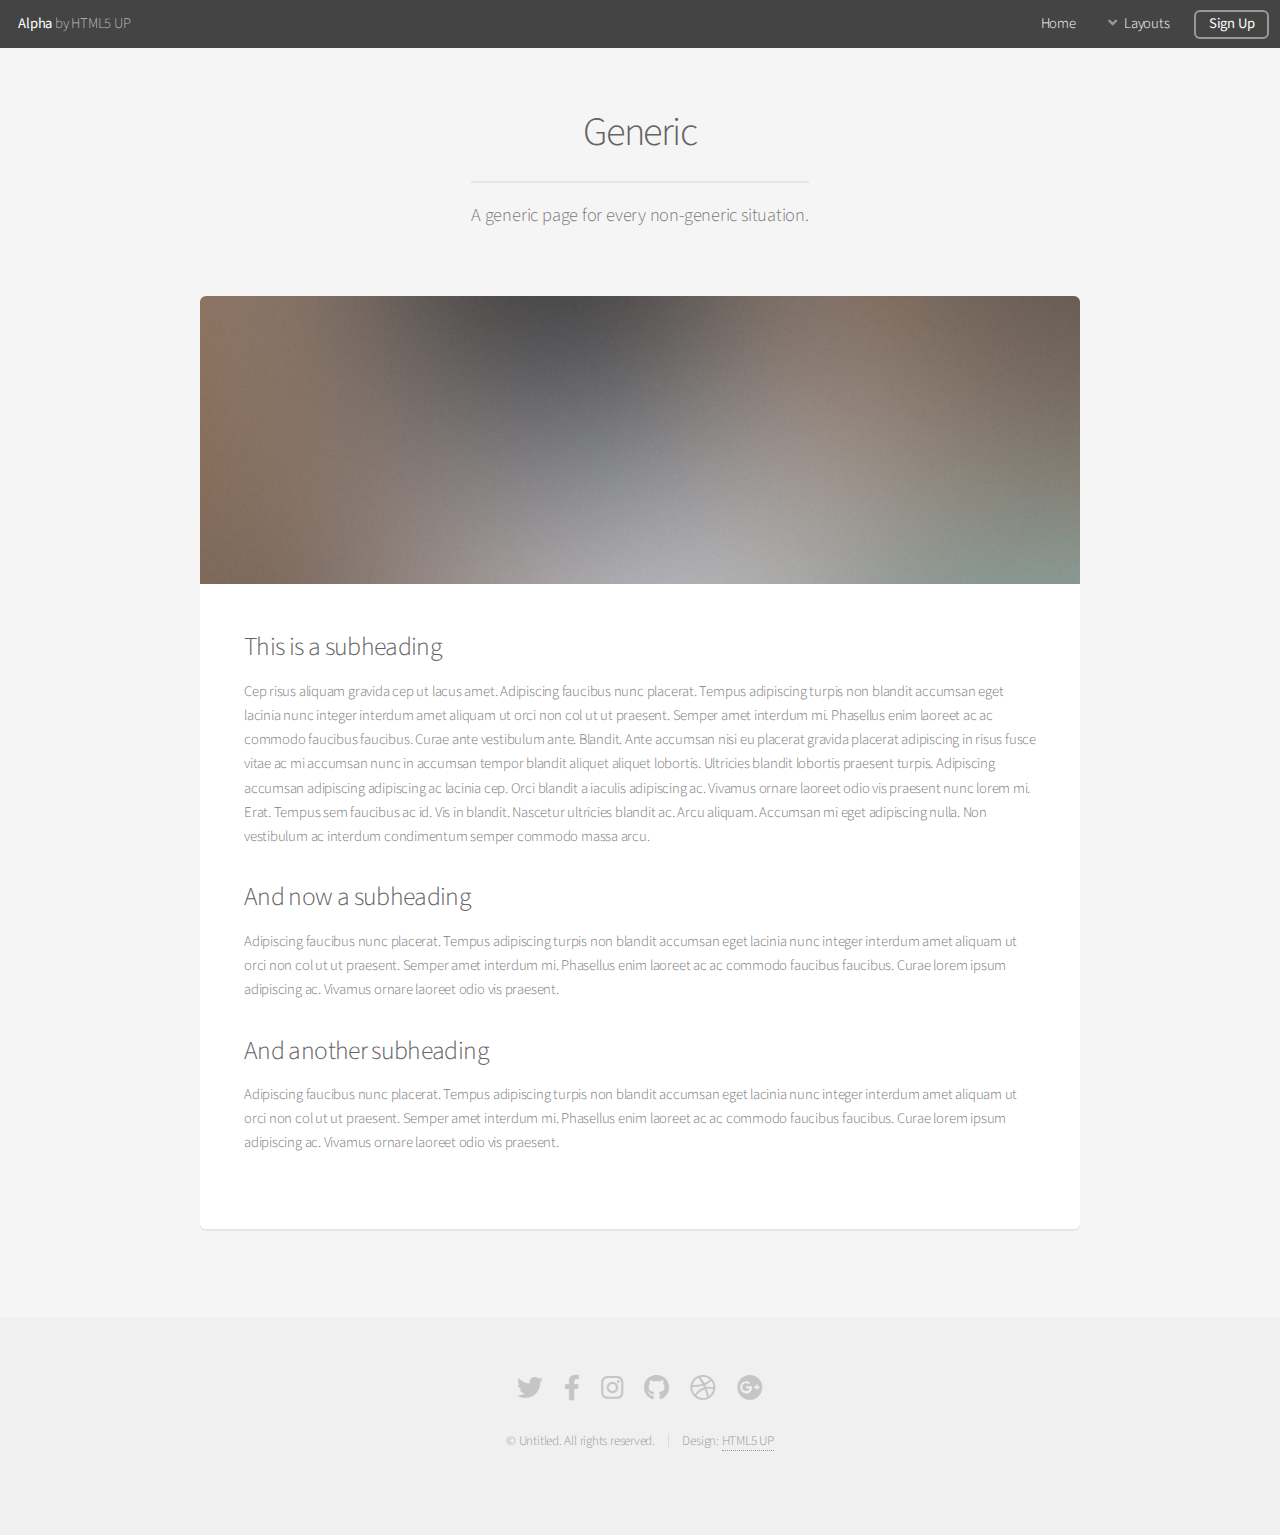
<file: my work/generic.html>
<!DOCTYPE HTML>
<!--
	Alpha by HTML5 UP
	html5up.net | @ajlkn
	Free for personal and commercial use under the CCA 3.0 license (html5up.net/license)
-->
<html>
	<head>
		<title>Generic - Alpha by HTML5 UP</title>
		<meta charset="utf-8" />
		<meta name="viewport" content="width=device-width, initial-scale=1, user-scalable=no" />
		<link rel="stylesheet" href="assets/css/main.css" />
	</head>
	<body class="is-preload">
		<div id="page-wrapper">

			<!-- Header -->
				<header id="header">
					<h1><a href="index.html">Alpha</a> by HTML5 UP</h1>
					<nav id="nav">
						<ul>
							<li><a href="index.html">Home</a></li>
							<li>
								<a href="#" class="icon solid fa-angle-down">Layouts</a>
								<ul>
									<li><a href="generic.html">Generic</a></li>
									<li><a href="contact.html">Contact</a></li>
									<li><a href="elements.html">Elements</a></li>
									<li>
										<a href="#">Submenu</a>
										<ul>
											<li><a href="#">Option One</a></li>
											<li><a href="#">Option Two</a></li>
											<li><a href="#">Option Three</a></li>
											<li><a href="#">Option Four</a></li>
										</ul>
									</li>
								</ul>
							</li>
							<li><a href="#" class="button">Sign Up</a></li>
						</ul>
					</nav>
				</header>

			<!-- Main -->
				<section id="main" class="container">
					<header>
						<h2>Generic</h2>
						<p>A generic page for every non-generic situation.</p>
					</header>
					<div class="box">
						<span class="image featured"><img src="images/pic01.jpg" alt="" /></span>
						<h3>This is a subheading</h3>
						<p>Cep risus aliquam gravida cep ut lacus amet. Adipiscing faucibus nunc placerat. Tempus adipiscing turpis non blandit accumsan eget lacinia nunc integer interdum amet aliquam ut orci non col ut ut praesent. Semper amet interdum mi. Phasellus enim laoreet ac ac commodo faucibus faucibus. Curae ante vestibulum ante. Blandit. Ante accumsan nisi eu placerat gravida placerat adipiscing in risus fusce vitae ac mi accumsan nunc in accumsan tempor blandit aliquet aliquet lobortis. Ultricies blandit lobortis praesent turpis. Adipiscing accumsan adipiscing adipiscing ac lacinia cep. Orci blandit a iaculis adipiscing ac. Vivamus ornare laoreet odio vis praesent nunc lorem mi. Erat. Tempus sem faucibus ac id. Vis in blandit. Nascetur ultricies blandit ac. Arcu aliquam. Accumsan mi eget adipiscing nulla. Non vestibulum ac interdum condimentum semper commodo massa arcu.</p>
						<div class="row">
							<div class="row-6 row-12-mobilep">
								<h3>And now a subheading</h3>
								<p>Adipiscing faucibus nunc placerat. Tempus adipiscing turpis non blandit accumsan eget lacinia nunc integer interdum amet aliquam ut orci non col ut ut praesent. Semper amet interdum mi. Phasellus enim laoreet ac ac commodo faucibus faucibus. Curae lorem ipsum adipiscing ac. Vivamus ornare laoreet odio vis praesent.</p>
							</div>
							<div class="row-6 row-12-mobilep">
								<h3>And another subheading</h3>
								<p>Adipiscing faucibus nunc placerat. Tempus adipiscing turpis non blandit accumsan eget lacinia nunc integer interdum amet aliquam ut orci non col ut ut praesent. Semper amet interdum mi. Phasellus enim laoreet ac ac commodo faucibus faucibus. Curae lorem ipsum adipiscing ac. Vivamus ornare laoreet odio vis praesent.</p>
							</div>
						</div>
					</div>
				</section>

			<!-- Footer -->
				<footer id="footer">
					<ul class="icons">
						<li><a href="#" class="icon brands fa-twitter"><span class="label">Twitter</span></a></li>
						<li><a href="#" class="icon brands fa-facebook-f"><span class="label">Facebook</span></a></li>
						<li><a href="#" class="icon brands fa-instagram"><span class="label">Instagram</span></a></li>
						<li><a href="#" class="icon brands fa-github"><span class="label">Github</span></a></li>
						<li><a href="#" class="icon brands fa-dribbble"><span class="label">Dribbble</span></a></li>
						<li><a href="#" class="icon brands fa-google-plus"><span class="label">Google+</span></a></li>
					</ul>
					<ul class="copyright">
						<li>&copy; Untitled. All rights reserved.</li><li>Design: <a href="http://html5up.net">HTML5 UP</a></li>
					</ul>
				</footer>

		</div>

		<!-- Scripts -->
			<script src="assets/js/jquery.min.js"></script>
			<script src="assets/js/jquery.dropotron.min.js"></script>
			<script src="assets/js/jquery.scrollex.min.js"></script>
			<script src="assets/js/browser.min.js"></script>
			<script src="assets/js/breakpoints.min.js"></script>
			<script src="assets/js/util.js"></script>
			<script src="assets/js/main.js"></script>

	</body>
</html>
</file>
<file: html/css/style.css>
body {
  font-family: 'Poppins', sans-serif;
  color: #0c0c0c;
  background-color: #ffffff;
}

.layout_padding {
  padding-top: 90px;
  padding-bottom: 90px;
}

.layout_padding2 {
  padding: 45px 0;
}

.layout_padding2-top {
  padding-top: 45px;
  padding-bottom: 45px;
}

.layout_padding2-bottom {
  padding-bottom: 45px;
}

.layout_padding-top {
  padding-top: 90px;
}

.layout_padding-bottom {
  padding-bottom: 90px;
}

.heading_container {
  display: -webkit-box;
  display: -ms-flexbox;
  display: flex;
  -webkit-box-orient: vertical;
  -webkit-box-direction: normal;
      -ms-flex-direction: column;
          flex-direction: column;
}

.heading_container h2 {
  padding-left: 5px;
  position: relative;
  border-left: 7px solid #0f2480;
  font-weight: bold;
}

/*header section*/
.hero_area {
  background-image: url(../images/hero-bg.jpg);
  position: relative;
  background-repeat: no-repeat;
  background-position: top right;
  background-size: 60% 100%;
}

.sub_page .hero_area {
  height: auto;
  background: none;
  background-color: #0f2480;
  color: #ffffff;
}

.header_section {
  overflow-x: hidden;
}

.header_section .container-fluid {
  padding-right: 25px;
  padding-left: 25px;
}

.header_section .nav_container {
  margin: 0 auto;
}

.header_section .navbar-expand-lg .navbar-nav {
  width: 90%;
}

.header_section .user_option {
  display: -webkit-box;
  display: -ms-flexbox;
  display: flex;
  -webkit-box-align: center;
      -ms-flex-align: center;
          align-items: center;
}

.header_section .user_option a {
  display: -webkit-box;
  display: -ms-flexbox;
  display: flex;
  color: #ffffff;
  -webkit-box-align: center;
      -ms-flex-align: center;
          align-items: center;
}

.custom_nav-container.navbar-expand-lg .navbar-nav .nav-item .nav-link {
  padding: 10px 15px;
  color: #060606;
  text-align: center;
  text-transform: uppercase;
}

.custom_nav-container.navbar-expand-lg .navbar-nav .nav-item.active .nav-link, .custom_nav-container.navbar-expand-lg .navbar-nav .nav-item:hover .nav-link {
  color: #3554d1;
}

a,
a:hover,
a:focus {
  text-decoration: none;
}

a:hover,
a:focus {
  color: initial;
}

.btn,
.btn:focus {
  outline: none !important;
  -webkit-box-shadow: none;
          box-shadow: none;
}

.custom_nav-container .nav_search-btn {
  background-image: url(../images/search-icon.png);
  background-size: 17px;
  background-repeat: no-repeat;
  background-position-y: 7px;
  width: 35px;
  height: 35px;
  padding: 0;
  border: none;
}

.navbar-brand {
  display: -webkit-box;
  display: -ms-flexbox;
  display: flex;
  -webkit-box-align: center;
      -ms-flex-align: center;
          align-items: center;
}

.navbar-brand img {
  width: 90px;
}

.custom_nav-container {
  z-index: 99999;
  padding: 0;
  height: 80px;
}

.custom_nav-container .navbar-toggler {
  outline: none;
}

.custom_nav-container .navbar-toggler .navbar-toggler-icon {
  background-image: url(../images/menu.png);
  background-size: 50px;
  width: 30px;
  height: 30px;
}

.lg_toggl-btn {
  background-color: transparent;
  border: none;
  outline: none;
  width: 56px;
  height: 40px;
  cursor: pointer;
}

.lg_toggl-btn:focus {
  outline: none;
}

.User_option {
  display: -webkit-box;
  display: -ms-flexbox;
  display: flex;
  -webkit-box-align: center;
      -ms-flex-align: center;
          align-items: center;
  margin-left: auto;
  margin-right: 35px;
}

.User_option a {
  color: #f71010;
}

.custom_menu-btn {
  z-index: 9;
  position: absolute;
  right: 15px;
  top: 7px;
}

.custom_menu-btn button {
  margin-top: 12px;
  outline: none;
  border: none;
  background-color: transparent;
}

.custom_menu-btn button span {
  display: block;
  width: 50px;
  height: 5px;
  background-color: #fff;
  margin: 6px 0;
  -webkit-transition: all .3s;
  transition: all .3s;
}

.menu_btn-style {
  position: fixed;
  right: 40px;
  top: 7px;
}

.custom_menu-btn .s-2 {
  width: 25px;
  margin-left: auto;
}

.custom_menu-btn .s-3 {
  width: 25px;
  margin-left: auto;
}

.overlay {
  height: 100%;
  width: 0;
  position: fixed;
  z-index: 1;
  top: 0;
  left: 0;
  background-color: black;
  background-color: rgba(53, 84, 209, 0.9);
  overflow-x: hidden;
  -webkit-transition: 0.5s;
  transition: 0.5s;
}

.overlay .closebtn {
  position: absolute;
  top: 0;
  right: 30px;
  font-size: 60px;
}

.overlay a {
  padding: 0px;
  text-decoration: none;
  font-size: 22px;
  color: #f1f1f1;
  display: block;
  -webkit-transition: 0.3s;
  transition: 0.3s;
  margin-bottom: 15px;
}

.overlay a:hover {
  color: #252525;
}

.overlay-content {
  position: relative;
  top: 30%;
  width: 100%;
  text-align: center;
  margin-top: 30px;
}

.menu_width {
  width: 100%;
}

/*end header section*/
/* slider section */
.slider_section {
  padding: 75px 0;
  color: #0b0b0b;
}

.slider_section .container {
  position: relative;
  z-index: 2;
}

.slider_section .row {
  -webkit-box-align: center;
      -ms-flex-align: center;
          align-items: center;
}

.slider_section .detail-box h1 {
  color: #3554d1;
  font-weight: bold;
  font-size: 4rem;
}

.slider_section .detail-box h1 span {
  color: #0f2480;
}

.slider_section .detail-box p {
  margin-top: 25px;
}

.slider_section .detail-box .btn-box {
  margin-top: 45px;
}

.slider_section .detail-box .btn-box a {
  display: inline-block;
  padding: 8px 35px;
  background-color: transparent;
  color: #3554d1;
  -webkit-transition: all 0.3s;
  transition: all 0.3s;
  border: 1px solid #3554d1;
  border-radius: 25px;
  margin-bottom: 75px;
}

.slider_section .detail-box .btn-box a:hover {
  background-color: #3554d1;
  border-color: transparent;
  color: #ffffff;
}

.find_section {
  -webkit-transform: translateY(-50%);
          transform: translateY(-50%);
}

.find_section form {
  padding: 10px 45px;
  -webkit-box-shadow: 0px 0px 20px 11px rgba(0, 0, 0, 0.09);
  box-shadow: 0px 0px 20px 11px rgba(0, 0, 0, 0.09);
  background-color: #ffffff;
}

.find_section form .form-control {
  outline: none;
  -webkit-box-shadow: none;
          box-shadow: none;
  border-radius: 0;
  height: 45px;
  margin: 10px 0;
}

.find_section form button {
  background-color: #f97616;
  color: #ffffff;
  text-transform: uppercase;
  border: none;
  height: 45px;
  width: 100%;
  margin: 10px 0;
}

.about_section {
  position: relative;
  padding-top: 75px;
}

.about_section .row {
  -webkit-box-align: center;
      -ms-flex-align: center;
          align-items: center;
}

.about_section .img-box img {
  width: 100%;
}

.about_section .detail-box p {
  margin-top: 15px;
}

.about_section .detail-box a {
  display: inline-block;
  padding: 7px 30px;
  background-color: transparent;
  color: #3554d1;
  -webkit-transition: all 0.3s;
  transition: all 0.3s;
  border: 1px solid #3554d1;
  border-radius: 25px;
  margin-top: 25px;
}

.about_section .detail-box a:hover {
  background-color: #3554d1;
  border-color: transparent;
  color: #ffffff;
}

.about_section .square-box {
  position: absolute;
  right: 25px;
  bottom: 0;
  width: 75px;
}

.about_section .square-box img {
  width: 100%;
}

.sale_section .heading_container {
  -webkit-box-align: center;
      -ms-flex-align: center;
          align-items: center;
  margin-bottom: 35px;
}

.sale_section .sale_container {
  display: -webkit-box;
  display: -ms-flexbox;
  display: flex;
  -webkit-box-pack: center;
      -ms-flex-pack: center;
          justify-content: center;
  -ms-flex-wrap: wrap;
      flex-wrap: wrap;
}

.sale_section .sale_container .box {
  -ms-flex-preferred-size: 32%;
      flex-basis: 32%;
  margin: .65%;
}

.sale_section .sale_container .box .img-box img {
  width: 100%;
}

.sale_section .sale_container .box .detail-box {
  margin-top: 10px;
}

.sale_section .sale_container .box .detail-box h6 {
  text-transform: uppercase;
  font-weight: bold;
  font-size: 18px;
}

.sale_section .btn-box {
  display: -webkit-box;
  display: -ms-flexbox;
  display: flex;
  -webkit-box-pack: center;
      -ms-flex-pack: center;
          justify-content: center;
}

.sale_section .btn-box a {
  display: inline-block;
  padding: 7px 30px;
  background-color: transparent;
  color: #3554d1;
  -webkit-transition: all 0.3s;
  transition: all 0.3s;
  border: 1px solid #3554d1;
  border-radius: 25px;
  margin-top: 35px;
}

.sale_section .btn-box a:hover {
  background-color: #3554d1;
  border-color: transparent;
  color: #ffffff;
}

.price_section .heading_container {
  -webkit-box-align: center;
      -ms-flex-align: center;
          align-items: center;
}

.price_section .price_container {
  display: -webkit-box;
  display: -ms-flexbox;
  display: flex;
  -webkit-box-pack: center;
      -ms-flex-pack: center;
          justify-content: center;
  -ms-flex-wrap: wrap;
      flex-wrap: wrap;
  text-align: center;
}

.price_section .price_container .box {
  -ms-flex-preferred-size: 32%;
      flex-basis: 32%;
  margin: 45px .65%;
  color: #ffffff;
  min-width: 300px;
}

.price_section .price_container .box .detail-box {
  background-color: #3554d1;
}

.price_section .price_container .box .detail-box .heading-box {
  padding: 20px 0;
  background-color: #0f2480;
}

.price_section .price_container .box .detail-box .heading-box h4 {
  font-weight: bold;
}

.price_section .price_container .box .detail-box .heading-box h6 {
  text-transform: uppercase;
  font-weight: bold;
}

.price_section .price_container .box .detail-box .text-box {
  padding: 45px 0;
}

.price_section .price_container .box .detail-box .text-box h2 {
  font-weight: bold;
  position: relative;
  padding-bottom: 15px;
  margin-bottom: 20px;
}

.price_section .price_container .box .detail-box .text-box h2::before {
  content: "";
  position: absolute;
  bottom: 0;
  left: 50%;
  width: 45px;
  height: 5px;
  border-radius: 10px;
  -webkit-transform: translateX(-50%);
          transform: translateX(-50%);
  background-color: #ffffff;
}

.price_section .price_container .box .detail-box .text-box ul {
  padding: 0;
}

.price_section .price_container .box .detail-box .text-box ul li {
  list-style-type: none;
  margin: 10px 0;
}

.price_section .price_container .box .btn-box {
  display: -webkit-box;
  display: -ms-flexbox;
  display: flex;
  -webkit-box-pack: center;
      -ms-flex-pack: center;
          justify-content: center;
  margin-top: 45px;
}

.price_section .price_container .box .btn-box a {
  padding: 7px 30px;
  background-color: #0f2480;
  color: #ffffff;
  border-radius: 25px;
}

.price_section .price_container .box:hover .detail-box {
  background-color: #f9bc16;
}

.price_section .price_container .box:hover .btn-box a {
  background-color: #f9bc16;
}

.deal_section {
  overflow-x: hidden;
}

.deal_section .row {
  -webkit-box-align: center;
      -ms-flex-align: center;
          align-items: center;
}

.deal_section .detail-box p {
  margin-top: 15px;
}

.deal_section .detail-box a {
  display: inline-block;
  padding: 7px 30px;
  background-color: transparent;
  color: #3554d1;
  -webkit-transition: all 0.3s;
  transition: all 0.3s;
  border: 1px solid #3554d1;
  border-radius: 25px;
  margin-top: 25px;
}

.deal_section .detail-box a:hover {
  background-color: #3554d1;
  border-color: transparent;
  color: #ffffff;
}

.deal_section .img-box {
  display: -webkit-box;
  display: -ms-flexbox;
  display: flex;
  -webkit-box-align: center;
      -ms-flex-align: center;
          align-items: center;
  width: 115%;
}

.deal_section .img-box .box.b1 {
  margin-right: 15px;
}

.deal_section .img-box img {
  max-width: 100%;
}

.us_section {
  background-color: #0f2480;
  color: #ffffff;
}

.us_section .heading_container {
  -webkit-box-align: center;
      -ms-flex-align: center;
          align-items: center;
  margin-bottom: 45px;
}

.us_section .heading_container h2 {
  border-left-color: #ffffff;
}

.us_section .box {
  display: -webkit-box;
  display: -ms-flexbox;
  display: flex;
  -webkit-box-orient: vertical;
  -webkit-box-direction: normal;
      -ms-flex-direction: column;
          flex-direction: column;
  -webkit-box-align: center;
      -ms-flex-align: center;
          align-items: center;
  text-align: center;
  color: #ffffff;
  margin: 25px 0;
}

.us_section .box .img-box {
  margin-bottom: 15px;
}

.us_section .box .img-box img {
  width: 100%;
}

.us_section .box h3 {
  font-weight: bold;
}

.us_section .btn-box {
  display: -webkit-box;
  display: -ms-flexbox;
  display: flex;
  -webkit-box-pack: center;
      -ms-flex-pack: center;
          justify-content: center;
  margin-top: 20px;
}

.us_section .btn-box a {
  padding: 7px 30px;
  background-color: #ffffff;
  color: #252525;
  border-radius: 25px;
}

.client_section .heading_container {
  -webkit-box-align: center;
      -ms-flex-align: center;
          align-items: center;
  margin-bottom: 45px;
}

.client_section .client_container {
  width: 85%;
  margin: auto;
  border: 1px solid #252525;
}

.client_section .client_container .box {
  display: -webkit-box;
  display: -ms-flexbox;
  display: flex;
  margin: 55px 2%;
}

.client_section .client_container .box .img-box {
  min-width: 100px;
  margin-right: 15px;
}

.client_section .client_container .box .img-box img {
  width: 100%;
}

.client_section .client_container .box .detail-box h5 {
  display: -webkit-box;
  display: -ms-flexbox;
  display: flex;
  font-weight: bold;
  -webkit-box-align: center;
      -ms-flex-align: center;
          align-items: center;
}

.client_section .client_container .box .detail-box h5 hr {
  width: 45px;
  height: 5px;
  margin: 0;
  margin-left: 5px;
  border: none;
  background-color: #252525;
}

.client_section .client_container div#carouselExampleControls {
  padding: 0 10%;
}

.client_section .client_container div#carouselExampleControls::before {
  content: "";
  width: 50px;
  height: 155px;
  background-color: #0f2480;
  position: absolute;
  left: 10%;
  top: 37px;
}

.client_section .client_container .carousel-control-prev,
.client_section .client_container .carousel-control-next {
  width: 45px;
  height: 45px;
  background-color: #0f2480;
  border-radius: 100%;
  top: 50%;
  opacity: 1;
  -webkit-transform: translateY(-50%);
          transform: translateY(-50%);
  background-size: 10px;
  background-position: center;
  background-repeat: no-repeat;
}

.client_section .client_container .carousel-control-prev {
  background-image: url(../images/prev-white.png);
  left: 10px;
}

.client_section .client_container .carousel-control-next {
  background-image: url(../images/next-white.png);
  right: 10px;
}

.contact_section {
  position: relative;
}

.contact_section .heading_container {
  -webkit-box-align: center;
      -ms-flex-align: center;
          align-items: center;
  margin-bottom: 40px;
}

.contact_section .container-fluid {
  background-color: #0f2480;
  color: #ffffff;
}

.contact_section .form_container {
  padding: 45px 0 45px 15px;
}

.contact_section input {
  width: 100%;
  border: none;
  background-color: #ffffff;
  outline: none;
  color: #252525;
  margin-top: 25px;
  padding: 12px;
}

.contact_section input::-webkit-input-placeholder {
  color: #2a2a2c;
}

.contact_section input:-ms-input-placeholder {
  color: #2a2a2c;
}

.contact_section input::-ms-input-placeholder {
  color: #2a2a2c;
}

.contact_section input::placeholder {
  color: #2a2a2c;
}

.contact_section input.message-box {
  padding: 45px 12px;
}

.contact_section button {
  padding: 10px 65px;
  outline: none;
  border: none;
  color: #ffffff;
  background: #f97616;
  border-radius: 25px;
  margin: 45px 0 0 auto;
  text-transform: uppercase;
}

.contact_section .map_container {
  height: 100%;
}

.contact_section .map_container .map-responsive {
  height: 100%;
}

.info_section {
  background-color: #0f2480;
  color: #ffffff;
  padding: 90px 0 45px 0;
}

.info_section h5 {
  margin-bottom: 25px;
  font-size: 24px;
}

.info_section .info_links ul {
  padding: 0;
}

.info_section .info_links ul li {
  list-style-type: none;
}

.info_section .info_links ul li a {
  color: #ffffff;
}

.info_section .info_contact .img-box {
  width: 35px;
  display: -webkit-box;
  display: -ms-flexbox;
  display: flex;
  -webkit-box-pack: center;
      -ms-flex-pack: center;
          justify-content: center;
}

.info_section .info_contact p {
  margin: 0;
}

.info_section .info_contact > div {
  display: -webkit-box;
  display: -ms-flexbox;
  display: flex;
  -webkit-box-align: center;
      -ms-flex-align: center;
          align-items: center;
  margin: 20px 0;
}

.info_section .info_contact > div img {
  height: auto;
  margin-right: 12px;
}

.info_section .info_form form input {
  outline: none;
  width: 100%;
  padding: 7px 10px;
}

.info_section .info_form form button {
  padding: 8px 35px;
  outline: none;
  border: none;
  color: #ffffff;
  background: #f97616;
  margin-top: 15px;
  text-transform: uppercase;
}

.info_section .info_form .social_box {
  margin-top: 35px;
  width: 100%;
  display: -webkit-box;
  display: -ms-flexbox;
  display: flex;
}

.info_section .info_form .social_box a {
  margin-right: 25px;
}

/* footer section*/
.footer_section {
  background-color: #0f2480;
}

.footer_section p {
  border-top: 1px solid #ffffff;
  color: #ffffff;
  margin: 0;
  width: 70%;
  padding: 25px 0 20px 0;
  margin: 0 auto;
  text-align: center;
}

.footer_section a {
  color: #ffffff;
}

/* end footer section*/
/*# sourceMappingURL=style.css.map */
</file>
<file: html/css/responsive.css>
@media (max-width: 1120px) {}

@media (max-width: 992px) {
  .User_option {
    display: none;
  }

  .sale_section .sale_container .box {
    -ms-flex-preferred-size: 48%;
    flex-basis: 48%;
    margin: 1%;
  }

  .sale_section .sale_container .box {
    -ms-flex-preferred-size: 98%;
    flex-basis: 98%;
    margin: 1%;

  }
}

@media (max-width: 768px) {
  .hero_area {
    background: none;
    background-color: #e9eefc;
    height: auto;
  }


  .custom_menu-btn button span {
    background-color: #0f2480;
  }

  .sub_page .custom_menu-btn button span {
    background-color: #ffffff;
  }


  .slider_section {
    text-align: center;
  }

  .slider_section .detail-box {
    margin-bottom: 45px;
  }

  .slider_section {
    padding: 35px 0 75px 0;
  }

  .about_section {
    padding-top: 0;
  }

  .sub_page .about_section {
    padding-top: 90px;
  }

  .about_section .detail-box {
    margin-top: 35px;
  }

  .deal_section .img-box {
    width: 100%;
    margin-top: 45px;
  }

  .info_section .row>div {
    display: flex;
    flex-direction: column;
    align-items: center;
    text-align: center;
    margin: 15px 0;
  }

  .contact_section .row {
    flex-direction: column-reverse;
  }

  .contact_section .map_container {
    padding: 0;
    height: 450px;
  }

  .contact_section .form_container {
    padding: 45px 0;
  }

  .client_section .client_container {
    width: 95%;
  }

  .client_section .client_container .box {
    padding-bottom: 45px;
  }

  .client_section .client_container .carousel-control-prev,
  .client_section .client_container .carousel-control-next {
    top: calc(100% - 45px);
  }

  .client_section .client_container .carousel-control-prev {
    left: calc(50% - 50px);
  }

  .client_section .client_container .carousel-control-next {
    right: calc(50% - 50px);

  }

  .info_contact {
    display: flex;
    flex-direction: column;
    align-items: center;
  }

  .info_section .info_contact .img-box {
    margin-top: 5px;
  }

  .info_section .info_contact>div {
    align-items: flex-start;
  }

  .info_section .info_form h5 {
    text-align: center;
  }

  .info_section .info_form .social_box {
    justify-content: center;
  }

  .info_section .info_form .social_box a {
    margin: 0 15px;
  }

  .footer_section p {
    width: 85%;
  }
}

@media (max-width: 576px) {
  .slider_section .detail-box h1 {
    font-size: 3rem;
  }

  .client_section .client_container div#carouselExampleControls {
    padding: 0 5%;
  }

  .client_section .client_container .box {
    flex-direction: column;
    align-items: center;

  }

  .client_section .client_container .box .detail-box {
    margin-top: 25px;
  }

  .client_section .client_container div#carouselExampleControls::before {
    height: 165px;
    left: 30%;
    top: 43px;

  }

  .footer_section p {
    width: 100%;
  }
}

@media (max-width: 480px) {}

@media (max-width: 420px) {
  .client_section .client_container div#carouselExampleControls::before {
    left: 20%;
  }
}

@media (max-width: 360px) {}

@media (min-width: 1200px) {
  .container {
    max-width: 1170px;
  }
}
</file>
<file: my work/assets/css/main.css>
@import url("fontawesome-all.min.css");
@import url("https://fonts.googleapis.com/css?family=Source+Sans+Pro:300,400,300italic,400italic");

/*
	Alpha by HTML5 UP
	html5up.net | @ajlkn
	Free for personal and commercial use under the CCA 3.0 license (html5up.net/license)
*/

/* Reset */

/* Based on meyerweb.com/eric/tools/css/reset (v2.0 | 20110126 | License: public domain) */

	html, body, div, span, applet, object,
	iframe, h1, h2, h3, h4, h5, h6, p, blockquote,
	pre, a, abbr, acronym, address, big, cite,
	code, del, dfn, em, img, ins, kbd, q, s, samp,
	small, strike, strong, sub, sup, tt, var, b,
	u, i, center, dl, dt, dd, ol, ul, li, fieldset,
	form, label, legend, table, caption, tbody,
	tfoot, thead, tr, th, td, article, aside,
	canvas, details, embed, figure, figcaption,
	footer, header, hgroup, menu, nav, output, ruby,
	section, summary, time, mark, audio, video {
		margin: 0;
		padding: 0;
		border: 0;
		font-size: 100%;
		font: inherit;
		vertical-align: baseline;
	}

	article, aside, details, figcaption, figure,
	footer, header, hgroup, menu, nav, section {
		display: block;
	}

	body {
		line-height: 1;
	}

	ol, ul {
		list-style: none;
	}

	blockquote, q {
		quotes: none;
	}

		blockquote:before, blockquote:after, q:before, q:after {
			content: '';
			content: none;
		}

	table {
		border-collapse: collapse;
		border-spacing: 0;
	}

	body {
		-webkit-text-size-adjust: none;
	}

	mark {
		background-color: transparent;
		color: inherit;
	}

	input::-moz-focus-inner {
		border: 0;
		padding: 0;
	}

	input, select, textarea {
		-moz-appearance: none;
		-webkit-appearance: none;
		-ms-appearance: none;
		appearance: none;
	}

/* Basic */

	@-ms-viewport {
		width: device-width;
	}

	body {
		-ms-overflow-style: scrollbar;
	}

	@media screen and (max-width: 480px) {

		html, body {
			min-width: 320px;
		}

	}

	html {
		box-sizing: border-box;
	}

	*, *:before, *:after {
		box-sizing: inherit;
	}

	body {
		background: #f5f5f5;
	}

	body, input, select, textarea {
		color: #777;
		font-family: "Source Sans Pro", sans-serif;
		font-size: 16pt;
		font-weight: 300;
		line-height: 1.65em;
		letter-spacing: -0.015em;
	}

	a {
		-moz-transition: color 0.2s ease-in-out, border-bottom-color 0.2s ease-in-out;
		-webkit-transition: color 0.2s ease-in-out, border-bottom-color 0.2s ease-in-out;
		-ms-transition: color 0.2s ease-in-out, border-bottom-color 0.2s ease-in-out;
		transition: color 0.2s ease-in-out, border-bottom-color 0.2s ease-in-out;
		border-bottom: dotted 1px;
		color: #e89980;
		text-decoration: none;
	}

		a:hover {
			border-bottom-color: transparent;
		}

	strong, b {
		color: #646464;
		font-weight: 400;
	}

	em, i {
		font-style: italic;
	}

	p {
		margin: 0 0 2em 0;
	}

	h1, h2, h3, h4, h5, h6 {
		color: #646464;
		font-weight: 300;
		line-height: 1em;
		margin: 0 0 0.5em 0;
	}

		h1 a, h2 a, h3 a, h4 a, h5 a, h6 a {
			color: inherit;
			text-decoration: none;
		}

	h2 {
		font-size: 2.25em;
		line-height: 1.5em;
		letter-spacing: -0.035em;
	}

	h3 {
		font-size: 1.75em;
		line-height: 1.5em;
		letter-spacing: -0.025em;
	}

	h4 {
		font-size: 1.1em;
		line-height: 1.5em;
		letter-spacing: 0;
	}

	h5 {
		font-size: 0.9em;
		line-height: 1.5em;
		letter-spacing: 0;
	}

	h6 {
		font-size: 0.7em;
		line-height: 1.5em;
		letter-spacing: 0;
	}

	sub {
		font-size: 0.8em;
		position: relative;
		top: 0.5em;
	}

	sup {
		font-size: 0.8em;
		position: relative;
		top: -0.5em;
	}

	hr {
		border: 0;
		border-bottom: solid 2px #e5e5e5;
		margin: 2em 0;
	}

		hr.major {
			margin: 3em 0;
		}

	blockquote {
		border-left: solid 4px #e5e5e5;
		font-style: italic;
		margin: 0 0 2em 0;
		padding: 0.5em 0 0.5em 2em;
	}

	pre {
		-webkit-overflow-scrolling: touch;
		background: #f8f8f8;
		border-radius: 6px;
		border: solid 1px #e5e5e5;
		font-family: monospace;
		font-size: 0.9em;
		line-height: 1.75em;
		margin: 0 0 2em 0;
		overflow-x: auto;
		padding: 1em 1.5em;
	}

	code {
		background: #f8f8f8;
		border-radius: 6px;
		border: solid 1px #e5e5e5;
		font-family: monospace;
		font-size: 0.9em;
		margin: 0 0.25em;
		padding: 0.25em 0.65em;
	}

	.align-left {
		text-align: left;
	}

	.align-center {
		text-align: center;
	}

	.align-right {
		text-align: right;
	}

/* Row */

	.row {
		display: flex;
		flex-wrap: wrap;
		box-sizing: border-box;
		align-items: stretch;
	}

		.row > * {
			box-sizing: border-box;
		}

		.row.gtr-uniform > * > :last-child {
			margin-bottom: 0;
		}

		.row.aln-left {
			justify-content: flex-start;
		}

		.row.aln-center {
			justify-content: center;
		}

		.row.aln-right {
			justify-content: flex-end;
		}

		.row.aln-top {
			align-items: flex-start;
		}

		.row.aln-middle {
			align-items: center;
		}

		.row.aln-bottom {
			align-items: flex-end;
		}

		.row > .imp {
			order: -1;
		}

		.row > .col-1 {
			width: 8.33333%;
		}

		.row > .off-1 {
			margin-left: 8.33333%;
		}

		.row > .col-2 {
			width: 16.66667%;
		}

		.row > .off-2 {
			margin-left: 16.66667%;
		}

		.row > .col-3 {
			width: 25%;
		}

		.row > .off-3 {
			margin-left: 25%;
		}

		.row > .col-4 {
			width: 33.33333%;
		}

		.row > .off-4 {
			margin-left: 33.33333%;
		}

		.row > .col-5 {
			width: 41.66667%;
		}

		.row > .off-5 {
			margin-left: 41.66667%;
		}

		.row > .col-6 {
			width: 50%;
		}

		.row > .off-6 {
			margin-left: 50%;
		}

		.row > .col-7 {
			width: 58.33333%;
		}

		.row > .off-7 {
			margin-left: 58.33333%;
		}

		.row > .col-8 {
			width: 66.66667%;
		}

		.row > .off-8 {
			margin-left: 66.66667%;
		}

		.row > .col-9 {
			width: 75%;
		}

		.row > .off-9 {
			margin-left: 75%;
		}

		.row > .col-10 {
			width: 83.33333%;
		}

		.row > .off-10 {
			margin-left: 83.33333%;
		}

		.row > .col-11 {
			width: 91.66667%;
		}

		.row > .off-11 {
			margin-left: 91.66667%;
		}

		.row > .col-12 {
			width: 100%;
		}

		.row > .off-12 {
			margin-left: 100%;
		}

		.row.gtr-0 {
			margin-top: 0;
			margin-left: 0em;
		}

			.row.gtr-0 > * {
				padding: 0 0 0 0em;
			}

			.row.gtr-0.gtr-uniform {
				margin-top: 0em;
			}

				.row.gtr-0.gtr-uniform > * {
					padding-top: 0em;
				}

		.row.gtr-25 {
			margin-top: 0;
			margin-left: -0.5em;
		}

			.row.gtr-25 > * {
				padding: 0 0 0 0.5em;
			}

			.row.gtr-25.gtr-uniform {
				margin-top: -0.5em;
			}

				.row.gtr-25.gtr-uniform > * {
					padding-top: 0.5em;
				}

		.row.gtr-50 {
			margin-top: 0;
			margin-left: -1em;
		}

			.row.gtr-50 > * {
				padding: 0 0 0 1em;
			}

			.row.gtr-50.gtr-uniform {
				margin-top: -1em;
			}

				.row.gtr-50.gtr-uniform > * {
					padding-top: 1em;
				}

		.row {
			margin-top: 0;
			margin-left: -2em;
		}

			.row > * {
				padding: 0 0 0 2em;
			}

			.row.gtr-uniform {
				margin-top: -2em;
			}

				.row.gtr-uniform > * {
					padding-top: 2em;
				}

		.row.gtr-150 {
			margin-top: 0;
			margin-left: -3em;
		}

			.row.gtr-150 > * {
				padding: 0 0 0 3em;
			}

			.row.gtr-150.gtr-uniform {
				margin-top: -3em;
			}

				.row.gtr-150.gtr-uniform > * {
					padding-top: 3em;
				}

		.row.gtr-200 {
			margin-top: 0;
			margin-left: -4em;
		}

			.row.gtr-200 > * {
				padding: 0 0 0 4em;
			}

			.row.gtr-200.gtr-uniform {
				margin-top: -4em;
			}

				.row.gtr-200.gtr-uniform > * {
					padding-top: 4em;
				}

		@media screen and (max-width: 1680px) {

			.row {
				display: flex;
				flex-wrap: wrap;
				box-sizing: border-box;
				align-items: stretch;
			}

				.row > * {
					box-sizing: border-box;
				}

				.row.gtr-uniform > * > :last-child {
					margin-bottom: 0;
				}

				.row.aln-left {
					justify-content: flex-start;
				}

				.row.aln-center {
					justify-content: center;
				}

				.row.aln-right {
					justify-content: flex-end;
				}

				.row.aln-top {
					align-items: flex-start;
				}

				.row.aln-middle {
					align-items: center;
				}

				.row.aln-bottom {
					align-items: flex-end;
				}

				.row > .imp-wide {
					order: -1;
				}

				.row > .col-1-wide {
					width: 8.33333%;
				}

				.row > .off-1-wide {
					margin-left: 8.33333%;
				}

				.row > .col-2-wide {
					width: 16.66667%;
				}

				.row > .off-2-wide {
					margin-left: 16.66667%;
				}

				.row > .col-3-wide {
					width: 25%;
				}

				.row > .off-3-wide {
					margin-left: 25%;
				}

				.row > .col-4-wide {
					width: 33.33333%;
				}

				.row > .off-4-wide {
					margin-left: 33.33333%;
				}

				.row > .col-5-wide {
					width: 41.66667%;
				}

				.row > .off-5-wide {
					margin-left: 41.66667%;
				}

				.row > .col-6-wide {
					width: 50%;
				}

				.row > .off-6-wide {
					margin-left: 50%;
				}

				.row > .col-7-wide {
					width: 58.33333%;
				}

				.row > .off-7-wide {
					margin-left: 58.33333%;
				}

				.row > .col-8-wide {
					width: 66.66667%;
				}

				.row > .off-8-wide {
					margin-left: 66.66667%;
				}

				.row > .col-9-wide {
					width: 75%;
				}

				.row > .off-9-wide {
					margin-left: 75%;
				}

				.row > .col-10-wide {
					width: 83.33333%;
				}

				.row > .off-10-wide {
					margin-left: 83.33333%;
				}

				.row > .col-11-wide {
					width: 91.66667%;
				}

				.row > .off-11-wide {
					margin-left: 91.66667%;
				}

				.row > .col-12-wide {
					width: 100%;
				}

				.row > .off-12-wide {
					margin-left: 100%;
				}

				.row.gtr-0 {
					margin-top: 0;
					margin-left: 0em;
				}

					.row.gtr-0 > * {
						padding: 0 0 0 0em;
					}

					.row.gtr-0.gtr-uniform {
						margin-top: 0em;
					}

						.row.gtr-0.gtr-uniform > * {
							padding-top: 0em;
						}

				.row.gtr-25 {
					margin-top: 0;
					margin-left: -0.5em;
				}

					.row.gtr-25 > * {
						padding: 0 0 0 0.5em;
					}

					.row.gtr-25.gtr-uniform {
						margin-top: -0.5em;
					}

						.row.gtr-25.gtr-uniform > * {
							padding-top: 0.5em;
						}

				.row.gtr-50 {
					margin-top: 0;
					margin-left: -1em;
				}

					.row.gtr-50 > * {
						padding: 0 0 0 1em;
					}

					.row.gtr-50.gtr-uniform {
						margin-top: -1em;
					}

						.row.gtr-50.gtr-uniform > * {
							padding-top: 1em;
						}

				.row {
					margin-top: 0;
					margin-left: -2em;
				}

					.row > * {
						padding: 0 0 0 2em;
					}

					.row.gtr-uniform {
						margin-top: -2em;
					}

						.row.gtr-uniform > * {
							padding-top: 2em;
						}

				.row.gtr-150 {
					margin-top: 0;
					margin-left: -3em;
				}

					.row.gtr-150 > * {
						padding: 0 0 0 3em;
					}

					.row.gtr-150.gtr-uniform {
						margin-top: -3em;
					}

						.row.gtr-150.gtr-uniform > * {
							padding-top: 3em;
						}

				.row.gtr-200 {
					margin-top: 0;
					margin-left: -4em;
				}

					.row.gtr-200 > * {
						padding: 0 0 0 4em;
					}

					.row.gtr-200.gtr-uniform {
						margin-top: -4em;
					}

						.row.gtr-200.gtr-uniform > * {
							padding-top: 4em;
						}

		}

		@media screen and (max-width: 1280px) {

			.row {
				display: flex;
				flex-wrap: wrap;
				box-sizing: border-box;
				align-items: stretch;
			}

				.row > * {
					box-sizing: border-box;
				}

				.row.gtr-uniform > * > :last-child {
					margin-bottom: 0;
				}

				.row.aln-left {
					justify-content: flex-start;
				}

				.row.aln-center {
					justify-content: center;
				}

				.row.aln-right {
					justify-content: flex-end;
				}

				.row.aln-top {
					align-items: flex-start;
				}

				.row.aln-middle {
					align-items: center;
				}

				.row.aln-bottom {
					align-items: flex-end;
				}

				.row > .imp-normal {
					order: -1;
				}

				.row > .col-1-normal {
					width: 8.33333%;
				}

				.row > .off-1-normal {
					margin-left: 8.33333%;
				}

				.row > .col-2-normal {
					width: 16.66667%;
				}

				.row > .off-2-normal {
					margin-left: 16.66667%;
				}

				.row > .col-3-normal {
					width: 25%;
				}

				.row > .off-3-normal {
					margin-left: 25%;
				}

				.row > .col-4-normal {
					width: 33.33333%;
				}

				.row > .off-4-normal {
					margin-left: 33.33333%;
				}

				.row > .col-5-normal {
					width: 41.66667%;
				}

				.row > .off-5-normal {
					margin-left: 41.66667%;
				}

				.row > .col-6-normal {
					width: 50%;
				}

				.row > .off-6-normal {
					margin-left: 50%;
				}

				.row > .col-7-normal {
					width: 58.33333%;
				}

				.row > .off-7-normal {
					margin-left: 58.33333%;
				}

				.row > .col-8-normal {
					width: 66.66667%;
				}

				.row > .off-8-normal {
					margin-left: 66.66667%;
				}

				.row > .col-9-normal {
					width: 75%;
				}

				.row > .off-9-normal {
					margin-left: 75%;
				}

				.row > .col-10-normal {
					width: 83.33333%;
				}

				.row > .off-10-normal {
					margin-left: 83.33333%;
				}

				.row > .col-11-normal {
					width: 91.66667%;
				}

				.row > .off-11-normal {
					margin-left: 91.66667%;
				}

				.row > .col-12-normal {
					width: 100%;
				}

				.row > .off-12-normal {
					margin-left: 100%;
				}

				.row.gtr-0 {
					margin-top: 0;
					margin-left: 0em;
				}

					.row.gtr-0 > * {
						padding: 0 0 0 0em;
					}

					.row.gtr-0.gtr-uniform {
						margin-top: 0em;
					}

						.row.gtr-0.gtr-uniform > * {
							padding-top: 0em;
						}

				.row.gtr-25 {
					margin-top: 0;
					margin-left: -0.5em;
				}

					.row.gtr-25 > * {
						padding: 0 0 0 0.5em;
					}

					.row.gtr-25.gtr-uniform {
						margin-top: -0.5em;
					}

						.row.gtr-25.gtr-uniform > * {
							padding-top: 0.5em;
						}

				.row.gtr-50 {
					margin-top: 0;
					margin-left: -1em;
				}

					.row.gtr-50 > * {
						padding: 0 0 0 1em;
					}

					.row.gtr-50.gtr-uniform {
						margin-top: -1em;
					}

						.row.gtr-50.gtr-uniform > * {
							padding-top: 1em;
						}

				.row {
					margin-top: 0;
					margin-left: -2em;
				}

					.row > * {
						padding: 0 0 0 2em;
					}

					.row.gtr-uniform {
						margin-top: -2em;
					}

						.row.gtr-uniform > * {
							padding-top: 2em;
						}

				.row.gtr-150 {
					margin-top: 0;
					margin-left: -3em;
				}

					.row.gtr-150 > * {
						padding: 0 0 0 3em;
					}

					.row.gtr-150.gtr-uniform {
						margin-top: -3em;
					}

						.row.gtr-150.gtr-uniform > * {
							padding-top: 3em;
						}

				.row.gtr-200 {
					margin-top: 0;
					margin-left: -4em;
				}

					.row.gtr-200 > * {
						padding: 0 0 0 4em;
					}

					.row.gtr-200.gtr-uniform {
						margin-top: -4em;
					}

						.row.gtr-200.gtr-uniform > * {
							padding-top: 4em;
						}

		}

		@media screen and (max-width: 980px) {

			.row {
				display: flex;
				flex-wrap: wrap;
				box-sizing: border-box;
				align-items: stretch;
			}

				.row > * {
					box-sizing: border-box;
				}

				.row.gtr-uniform > * > :last-child {
					margin-bottom: 0;
				}

				.row.aln-left {
					justify-content: flex-start;
				}

				.row.aln-center {
					justify-content: center;
				}

				.row.aln-right {
					justify-content: flex-end;
				}

				.row.aln-top {
					align-items: flex-start;
				}

				.row.aln-middle {
					align-items: center;
				}

				.row.aln-bottom {
					align-items: flex-end;
				}

				.row > .imp-narrow {
					order: -1;
				}

				.row > .col-1-narrow {
					width: 8.33333%;
				}

				.row > .off-1-narrow {
					margin-left: 8.33333%;
				}

				.row > .col-2-narrow {
					width: 16.66667%;
				}

				.row > .off-2-narrow {
					margin-left: 16.66667%;
				}

				.row > .col-3-narrow {
					width: 25%;
				}

				.row > .off-3-narrow {
					margin-left: 25%;
				}

				.row > .col-4-narrow {
					width: 33.33333%;
				}

				.row > .off-4-narrow {
					margin-left: 33.33333%;
				}

				.row > .col-5-narrow {
					width: 41.66667%;
				}

				.row > .off-5-narrow {
					margin-left: 41.66667%;
				}

				.row > .col-6-narrow {
					width: 50%;
				}

				.row > .off-6-narrow {
					margin-left: 50%;
				}

				.row > .col-7-narrow {
					width: 58.33333%;
				}

				.row > .off-7-narrow {
					margin-left: 58.33333%;
				}

				.row > .col-8-narrow {
					width: 66.66667%;
				}

				.row > .off-8-narrow {
					margin-left: 66.66667%;
				}

				.row > .col-9-narrow {
					width: 75%;
				}

				.row > .off-9-narrow {
					margin-left: 75%;
				}

				.row > .col-10-narrow {
					width: 83.33333%;
				}

				.row > .off-10-narrow {
					margin-left: 83.33333%;
				}

				.row > .col-11-narrow {
					width: 91.66667%;
				}

				.row > .off-11-narrow {
					margin-left: 91.66667%;
				}

				.row > .col-12-narrow {
					width: 100%;
				}

				.row > .off-12-narrow {
					margin-left: 100%;
				}

				.row.gtr-0 {
					margin-top: 0;
					margin-left: 0em;
				}

					.row.gtr-0 > * {
						padding: 0 0 0 0em;
					}

					.row.gtr-0.gtr-uniform {
						margin-top: 0em;
					}

						.row.gtr-0.gtr-uniform > * {
							padding-top: 0em;
						}

				.row.gtr-25 {
					margin-top: 0;
					margin-left: -0.5em;
				}

					.row.gtr-25 > * {
						padding: 0 0 0 0.5em;
					}

					.row.gtr-25.gtr-uniform {
						margin-top: -0.5em;
					}

						.row.gtr-25.gtr-uniform > * {
							padding-top: 0.5em;
						}

				.row.gtr-50 {
					margin-top: 0;
					margin-left: -1em;
				}

					.row.gtr-50 > * {
						padding: 0 0 0 1em;
					}

					.row.gtr-50.gtr-uniform {
						margin-top: -1em;
					}

						.row.gtr-50.gtr-uniform > * {
							padding-top: 1em;
						}

				.row {
					margin-top: 0;
					margin-left: -2em;
				}

					.row > * {
						padding: 0 0 0 2em;
					}

					.row.gtr-uniform {
						margin-top: -2em;
					}

						.row.gtr-uniform > * {
							padding-top: 2em;
						}

				.row.gtr-150 {
					margin-top: 0;
					margin-left: -3em;
				}

					.row.gtr-150 > * {
						padding: 0 0 0 3em;
					}

					.row.gtr-150.gtr-uniform {
						margin-top: -3em;
					}

						.row.gtr-150.gtr-uniform > * {
							padding-top: 3em;
						}

				.row.gtr-200 {
					margin-top: 0;
					margin-left: -4em;
				}

					.row.gtr-200 > * {
						padding: 0 0 0 4em;
					}

					.row.gtr-200.gtr-uniform {
						margin-top: -4em;
					}

						.row.gtr-200.gtr-uniform > * {
							padding-top: 4em;
						}

		}

		@media screen and (max-width: 840px) {

			.row {
				display: flex;
				flex-wrap: wrap;
				box-sizing: border-box;
				align-items: stretch;
			}

				.row > * {
					box-sizing: border-box;
				}

				.row.gtr-uniform > * > :last-child {
					margin-bottom: 0;
				}

				.row.aln-left {
					justify-content: flex-start;
				}

				.row.aln-center {
					justify-content: center;
				}

				.row.aln-right {
					justify-content: flex-end;
				}

				.row.aln-top {
					align-items: flex-start;
				}

				.row.aln-middle {
					align-items: center;
				}

				.row.aln-bottom {
					align-items: flex-end;
				}

				.row > .imp-narrower {
					order: -1;
				}

				.row > .col-1-narrower {
					width: 8.33333%;
				}

				.row > .off-1-narrower {
					margin-left: 8.33333%;
				}

				.row > .col-2-narrower {
					width: 16.66667%;
				}

				.row > .off-2-narrower {
					margin-left: 16.66667%;
				}

				.row > .col-3-narrower {
					width: 25%;
				}

				.row > .off-3-narrower {
					margin-left: 25%;
				}

				.row > .col-4-narrower {
					width: 33.33333%;
				}

				.row > .off-4-narrower {
					margin-left: 33.33333%;
				}

				.row > .col-5-narrower {
					width: 41.66667%;
				}

				.row > .off-5-narrower {
					margin-left: 41.66667%;
				}

				.row > .col-6-narrower {
					width: 50%;
				}

				.row > .off-6-narrower {
					margin-left: 50%;
				}

				.row > .col-7-narrower {
					width: 58.33333%;
				}

				.row > .off-7-narrower {
					margin-left: 58.33333%;
				}

				.row > .col-8-narrower {
					width: 66.66667%;
				}

				.row > .off-8-narrower {
					margin-left: 66.66667%;
				}

				.row > .col-9-narrower {
					width: 75%;
				}

				.row > .off-9-narrower {
					margin-left: 75%;
				}

				.row > .col-10-narrower {
					width: 83.33333%;
				}

				.row > .off-10-narrower {
					margin-left: 83.33333%;
				}

				.row > .col-11-narrower {
					width: 91.66667%;
				}

				.row > .off-11-narrower {
					margin-left: 91.66667%;
				}

				.row > .col-12-narrower {
					width: 100%;
				}

				.row > .off-12-narrower {
					margin-left: 100%;
				}

				.row.gtr-0 {
					margin-top: 0;
					margin-left: 0em;
				}

					.row.gtr-0 > * {
						padding: 0 0 0 0em;
					}

					.row.gtr-0.gtr-uniform {
						margin-top: 0em;
					}

						.row.gtr-0.gtr-uniform > * {
							padding-top: 0em;
						}

				.row.gtr-25 {
					margin-top: 0;
					margin-left: -0.5em;
				}

					.row.gtr-25 > * {
						padding: 0 0 0 0.5em;
					}

					.row.gtr-25.gtr-uniform {
						margin-top: -0.5em;
					}

						.row.gtr-25.gtr-uniform > * {
							padding-top: 0.5em;
						}

				.row.gtr-50 {
					margin-top: 0;
					margin-left: -1em;
				}

					.row.gtr-50 > * {
						padding: 0 0 0 1em;
					}

					.row.gtr-50.gtr-uniform {
						margin-top: -1em;
					}

						.row.gtr-50.gtr-uniform > * {
							padding-top: 1em;
						}

				.row {
					margin-top: 0;
					margin-left: -2em;
				}

					.row > * {
						padding: 0 0 0 2em;
					}

					.row.gtr-uniform {
						margin-top: -2em;
					}

						.row.gtr-uniform > * {
							padding-top: 2em;
						}

				.row.gtr-150 {
					margin-top: 0;
					margin-left: -3em;
				}

					.row.gtr-150 > * {
						padding: 0 0 0 3em;
					}

					.row.gtr-150.gtr-uniform {
						margin-top: -3em;
					}

						.row.gtr-150.gtr-uniform > * {
							padding-top: 3em;
						}

				.row.gtr-200 {
					margin-top: 0;
					margin-left: -4em;
				}

					.row.gtr-200 > * {
						padding: 0 0 0 4em;
					}

					.row.gtr-200.gtr-uniform {
						margin-top: -4em;
					}

						.row.gtr-200.gtr-uniform > * {
							padding-top: 4em;
						}

		}

		@media screen and (max-width: 736px) {

			.row {
				display: flex;
				flex-wrap: wrap;
				box-sizing: border-box;
				align-items: stretch;
			}

				.row > * {
					box-sizing: border-box;
				}

				.row.gtr-uniform > * > :last-child {
					margin-bottom: 0;
				}

				.row.aln-left {
					justify-content: flex-start;
				}

				.row.aln-center {
					justify-content: center;
				}

				.row.aln-right {
					justify-content: flex-end;
				}

				.row.aln-top {
					align-items: flex-start;
				}

				.row.aln-middle {
					align-items: center;
				}

				.row.aln-bottom {
					align-items: flex-end;
				}

				.row > .imp-mobile {
					order: -1;
				}

				.row > .col-1-mobile {
					width: 8.33333%;
				}

				.row > .off-1-mobile {
					margin-left: 8.33333%;
				}

				.row > .col-2-mobile {
					width: 16.66667%;
				}

				.row > .off-2-mobile {
					margin-left: 16.66667%;
				}

				.row > .col-3-mobile {
					width: 25%;
				}

				.row > .off-3-mobile {
					margin-left: 25%;
				}

				.row > .col-4-mobile {
					width: 33.33333%;
				}

				.row > .off-4-mobile {
					margin-left: 33.33333%;
				}

				.row > .col-5-mobile {
					width: 41.66667%;
				}

				.row > .off-5-mobile {
					margin-left: 41.66667%;
				}

				.row > .col-6-mobile {
					width: 50%;
				}

				.row > .off-6-mobile {
					margin-left: 50%;
				}

				.row > .col-7-mobile {
					width: 58.33333%;
				}

				.row > .off-7-mobile {
					margin-left: 58.33333%;
				}

				.row > .col-8-mobile {
					width: 66.66667%;
				}

				.row > .off-8-mobile {
					margin-left: 66.66667%;
				}

				.row > .col-9-mobile {
					width: 75%;
				}

				.row > .off-9-mobile {
					margin-left: 75%;
				}

				.row > .col-10-mobile {
					width: 83.33333%;
				}

				.row > .off-10-mobile {
					margin-left: 83.33333%;
				}

				.row > .col-11-mobile {
					width: 91.66667%;
				}

				.row > .off-11-mobile {
					margin-left: 91.66667%;
				}

				.row > .col-12-mobile {
					width: 100%;
				}

				.row > .off-12-mobile {
					margin-left: 100%;
				}

				.row.gtr-0 {
					margin-top: 0;
					margin-left: 0em;
				}

					.row.gtr-0 > * {
						padding: 0 0 0 0em;
					}

					.row.gtr-0.gtr-uniform {
						margin-top: 0em;
					}

						.row.gtr-0.gtr-uniform > * {
							padding-top: 0em;
						}

				.row.gtr-25 {
					margin-top: 0;
					margin-left: -0.5em;
				}

					.row.gtr-25 > * {
						padding: 0 0 0 0.5em;
					}

					.row.gtr-25.gtr-uniform {
						margin-top: -0.5em;
					}

						.row.gtr-25.gtr-uniform > * {
							padding-top: 0.5em;
						}

				.row.gtr-50 {
					margin-top: 0;
					margin-left: -1em;
				}

					.row.gtr-50 > * {
						padding: 0 0 0 1em;
					}

					.row.gtr-50.gtr-uniform {
						margin-top: -1em;
					}

						.row.gtr-50.gtr-uniform > * {
							padding-top: 1em;
						}

				.row {
					margin-top: 0;
					margin-left: -2em;
				}

					.row > * {
						padding: 0 0 0 2em;
					}

					.row.gtr-uniform {
						margin-top: -2em;
					}

						.row.gtr-uniform > * {
							padding-top: 2em;
						}

				.row.gtr-150 {
					margin-top: 0;
					margin-left: -3em;
				}

					.row.gtr-150 > * {
						padding: 0 0 0 3em;
					}

					.row.gtr-150.gtr-uniform {
						margin-top: -3em;
					}

						.row.gtr-150.gtr-uniform > * {
							padding-top: 3em;
						}

				.row.gtr-200 {
					margin-top: 0;
					margin-left: -4em;
				}

					.row.gtr-200 > * {
						padding: 0 0 0 4em;
					}

					.row.gtr-200.gtr-uniform {
						margin-top: -4em;
					}

						.row.gtr-200.gtr-uniform > * {
							padding-top: 4em;
						}

		}

		@media screen and (max-width: 480px) {

			.row {
				display: flex;
				flex-wrap: wrap;
				box-sizing: border-box;
				align-items: stretch;
			}

				.row > * {
					box-sizing: border-box;
				}

				.row.gtr-uniform > * > :last-child {
					margin-bottom: 0;
				}

				.row.aln-left {
					justify-content: flex-start;
				}

				.row.aln-center {
					justify-content: center;
				}

				.row.aln-right {
					justify-content: flex-end;
				}

				.row.aln-top {
					align-items: flex-start;
				}

				.row.aln-middle {
					align-items: center;
				}

				.row.aln-bottom {
					align-items: flex-end;
				}

				.row > .imp-mobilep {
					order: -1;
				}

				.row > .col-1-mobilep {
					width: 8.33333%;
				}

				.row > .off-1-mobilep {
					margin-left: 8.33333%;
				}

				.row > .col-2-mobilep {
					width: 16.66667%;
				}

				.row > .off-2-mobilep {
					margin-left: 16.66667%;
				}

				.row > .col-3-mobilep {
					width: 25%;
				}

				.row > .off-3-mobilep {
					margin-left: 25%;
				}

				.row > .col-4-mobilep {
					width: 33.33333%;
				}

				.row > .off-4-mobilep {
					margin-left: 33.33333%;
				}

				.row > .col-5-mobilep {
					width: 41.66667%;
				}

				.row > .off-5-mobilep {
					margin-left: 41.66667%;
				}

				.row > .col-6-mobilep {
					width: 50%;
				}

				.row > .off-6-mobilep {
					margin-left: 50%;
				}

				.row > .col-7-mobilep {
					width: 58.33333%;
				}

				.row > .off-7-mobilep {
					margin-left: 58.33333%;
				}

				.row > .col-8-mobilep {
					width: 66.66667%;
				}

				.row > .off-8-mobilep {
					margin-left: 66.66667%;
				}

				.row > .col-9-mobilep {
					width: 75%;
				}

				.row > .off-9-mobilep {
					margin-left: 75%;
				}

				.row > .col-10-mobilep {
					width: 83.33333%;
				}

				.row > .off-10-mobilep {
					margin-left: 83.33333%;
				}

				.row > .col-11-mobilep {
					width: 91.66667%;
				}

				.row > .off-11-mobilep {
					margin-left: 91.66667%;
				}

				.row > .col-12-mobilep {
					width: 100%;
				}

				.row > .off-12-mobilep {
					margin-left: 100%;
				}

				.row.gtr-0 {
					margin-top: 0;
					margin-left: 0em;
				}

					.row.gtr-0 > * {
						padding: 0 0 0 0em;
					}

					.row.gtr-0.gtr-uniform {
						margin-top: 0em;
					}

						.row.gtr-0.gtr-uniform > * {
							padding-top: 0em;
						}

				.row.gtr-25 {
					margin-top: 0;
					margin-left: -0.5em;
				}

					.row.gtr-25 > * {
						padding: 0 0 0 0.5em;
					}

					.row.gtr-25.gtr-uniform {
						margin-top: -0.5em;
					}

						.row.gtr-25.gtr-uniform > * {
							padding-top: 0.5em;
						}

				.row.gtr-50 {
					margin-top: 0;
					margin-left: -1em;
				}

					.row.gtr-50 > * {
						padding: 0 0 0 1em;
					}

					.row.gtr-50.gtr-uniform {
						margin-top: -1em;
					}

						.row.gtr-50.gtr-uniform > * {
							padding-top: 1em;
						}

				.row {
					margin-top: 0;
					margin-left: -2em;
				}

					.row > * {
						padding: 0 0 0 2em;
					}

					.row.gtr-uniform {
						margin-top: -2em;
					}

						.row.gtr-uniform > * {
							padding-top: 2em;
						}

				.row.gtr-150 {
					margin-top: 0;
					margin-left: -3em;
				}

					.row.gtr-150 > * {
						padding: 0 0 0 3em;
					}

					.row.gtr-150.gtr-uniform {
						margin-top: -3em;
					}

						.row.gtr-150.gtr-uniform > * {
							padding-top: 3em;
						}

				.row.gtr-200 {
					margin-top: 0;
					margin-left: -4em;
				}

					.row.gtr-200 > * {
						padding: 0 0 0 4em;
					}

					.row.gtr-200.gtr-uniform {
						margin-top: -4em;
					}

						.row.gtr-200.gtr-uniform > * {
							padding-top: 4em;
						}

		}

/* Container */

	.container {
		margin: 0 auto;
		max-width: calc(100% - 5em);
		width: 60em;
	}

		.container.xsmall {
			width: 15em;
		}

		.container.small {
			width: 30em;
		}

		.container.medium {
			width: 45em;
		}

		.container.large {
			width: 75em;
		}

		.container.xlarge {
			width: 90em;
		}

		.container.max {
			width: 100%;
		}

		@media screen and (max-width: 840px) {

			.container {
				width: 100% !important;
			}

		}

		@media screen and (max-width: 736px) {

			.container {
				max-width: 100%;
			}

		}

/* Section/Article */

	section.special, article.special {
		text-align: center;
	}

	header p {
		color: #999;
		position: relative;
		margin: 0 0 1.5em 0;
		font-style: italic;
	}

	header h2 + p {
		font-size: 1.25em;
		margin-top: -1em;
		line-height: 1.5em;
	}

	header h3 + p {
		font-size: 1.1em;
		margin-top: -0.85em;
		line-height: 1.5em;
	}

	header h4 + p,
	header h5 + p,
	header h6 + p {
		font-size: 0.8em;
		margin-top: -0.5em;
		line-height: 1.5em;
	}

	header.major {
		padding: 1em 0;
		text-align: center;
	}

		header.major h2 {
			margin: 0;
		}

		header.major p {
			display: inline-block;
			border-top: solid 2px #e5e5e5;
			color: #777;
			margin: 1.5em 0 0 0;
			padding: 1.5em 0 0 0;
			font-style: normal;
		}

/* Form */

	form {
		margin: 0 0 2em 0;
	}

	label {
		color: #646464;
		display: block;
		font-size: 0.9em;
		font-weight: 300;
		margin: 0 0 1em 0;
	}

	input[type="text"],
	input[type="password"],
	input[type="email"],
	select,
	textarea {
		-moz-appearance: none;
		-webkit-appearance: none;
		-ms-appearance: none;
		appearance: none;
		background-color: #f8f8f8;
		border-radius: 6px;
		border: solid 1px #e5e5e5;
		color: inherit;
		display: block;
		outline: 0;
		padding: 0 1em;
		text-decoration: none;
		width: 100%;
	}

		input[type="text"]:invalid,
		input[type="password"]:invalid,
		input[type="email"]:invalid,
		select:invalid,
		textarea:invalid {
			box-shadow: none;
		}

		input[type="text"]:focus,
		input[type="password"]:focus,
		input[type="email"]:focus,
		select:focus,
		textarea:focus {
			border-color: #e89980;
			box-shadow: 0 0 0 2px #e89980;
		}

	select {
		background-image: url("data:image/svg+xml;charset=utf8,%3Csvg xmlns='http://www.w3.org/2000/svg' width='40' height='40' preserveAspectRatio='none' viewBox='0 0 40 40'%3E%3Cpath d='M9.4,12.3l10.4,10.4l10.4-10.4c0.2-0.2,0.5-0.4,0.9-0.4c0.3,0,0.6,0.1,0.9,0.4l3.3,3.3c0.2,0.2,0.4,0.5,0.4,0.9 c0,0.4-0.1,0.6-0.4,0.9L20.7,31.9c-0.2,0.2-0.5,0.4-0.9,0.4c-0.3,0-0.6-0.1-0.9-0.4L4.3,17.3c-0.2-0.2-0.4-0.5-0.4-0.9 c0-0.4,0.1-0.6,0.4-0.9l3.3-3.3c0.2-0.2,0.5-0.4,0.9-0.4S9.1,12.1,9.4,12.3z' fill='%23e5e5e5' /%3E%3C/svg%3E");
		background-size: 1.25em;
		background-repeat: no-repeat;
		background-position: calc(100% - 1em) center;
		height: 3em;
		padding-right: 3em;
		text-overflow: ellipsis;
	}

		select option {
			color: #777;
			background-color: #f5f5f5;
		}

		select:focus::-ms-value {
			background-color: transparent;
		}

		select::-ms-expand {
			display: none;
		}

	input[type="text"],
	input[type="password"],
	input[type="email"],
	select {
		height: 3em;
	}

	textarea {
		padding: 0.75em 1em;
	}

	input[type="checkbox"],
	input[type="radio"] {
		-moz-appearance: none;
		-webkit-appearance: none;
		-ms-appearance: none;
		appearance: none;
		display: block;
		float: left;
		margin-right: -2em;
		opacity: 0;
		width: 1em;
		z-index: -1;
	}

		input[type="checkbox"] + label,
		input[type="radio"] + label {
			text-decoration: none;
			color: #777;
			cursor: pointer;
			display: inline-block;
			font-size: 1em;
			font-weight: 300;
			padding-left: 2.55em;
			padding-right: 0.75em;
			position: relative;
		}

			input[type="checkbox"] + label:before,
			input[type="radio"] + label:before {
				-moz-osx-font-smoothing: grayscale;
				-webkit-font-smoothing: antialiased;
				display: inline-block;
				font-style: normal;
				font-variant: normal;
				text-rendering: auto;
				line-height: 1;
				text-transform: none !important;
				font-family: 'Font Awesome 5 Free';
				font-weight: 900;
			}

			input[type="checkbox"] + label:before,
			input[type="radio"] + label:before {
				background: #f8f8f8;
				border-radius: 6px;
				border: solid 1px #e5e5e5;
				content: '';
				display: inline-block;
				font-size: 0.8em;
				height: 2.25em;
				left: 0;
				line-height: 2.25em;
				position: absolute;
				text-align: center;
				top: 0;
				width: 2.25em;
			}

		input[type="checkbox"]:checked + label:before,
		input[type="radio"]:checked + label:before {
			background: #666;
			border-color: #666;
			color: #ffffff;
			content: '\f00c';
		}

		input[type="checkbox"]:focus + label:before,
		input[type="radio"]:focus + label:before {
			border-color: #e89980;
			box-shadow: 0 0 0 1px #e89980;
		}

	input[type="checkbox"] + label:before {
		border-radius: 6px;
	}

	input[type="radio"] + label:before {
		border-radius: 100%;
	}

	::-webkit-input-placeholder {
		color: #999 !important;
		opacity: 1.0;
	}

	:-moz-placeholder {
		color: #999 !important;
		opacity: 1.0;
	}

	::-moz-placeholder {
		color: #999 !important;
		opacity: 1.0;
	}

	:-ms-input-placeholder {
		color: #999 !important;
		opacity: 1.0;
	}

/* Box */

	.box {
		background: #fff;
		border-radius: 6px;
		box-shadow: 0 2px 0 0 #e5e5e5;
		margin: 0 0 2em 0;
		padding: 3em;
	}

		.box > :last-child {
			margin-bottom: 0;
		}

		.box.alt {
			background: none !important;
			border-radius: 0 !important;
			box-shadow: none !important;
			margin: 0 0 2em 0;
			padding: 0 !important;
		}

		.box.features .features-row {
			border-top: solid 2px #e5e5e5;
			position: relative;
		}

			.box.features .features-row:after {
				clear: both;
				content: '';
				display: block;
			}

			.box.features .features-row section {
				float: left;
				padding: 3em;
				width: 50%;
			}

				.box.features .features-row section :last-child {
					margin-bottom: 0;
				}

				.box.features .features-row section:nth-child(2n) {
					padding-right: 0;
				}

					.box.features .features-row section:nth-child(2n):before {
						background: #e5e5e5;
						content: '';
						display: block;
						height: 100%;
						margin-left: -3em;
						position: absolute;
						top: 0;
						width: 2px;
					}

				.box.features .features-row section:nth-child(2n-1) {
					padding-left: 0;
				}

			.box.features .features-row:first-child {
				border-top: 0;
			}

				.box.features .features-row:first-child section {
					padding-top: 0;
				}

			.box.features .features-row:last-child {
				padding-bottom: 0;
			}

				.box.features .features-row:last-child section {
					padding-bottom: 0;
				}

		.box.special {
			text-align: center;
		}

		.box .image.featured {
			border-radius: 0;
			display: block;
			margin: 3em 0 3em -3em;
			position: relative;
			width: calc(100% + 6em);
		}

			.box .image.featured img {
				border-radius: 0;
				display: block;
				width: 100%;
			}

			.box .image.featured:first-child {
				border-radius: 6px 6px 0 0;
				margin-bottom: 3em;
				margin-top: -3em;
			}

				.box .image.featured:first-child img {
					border-radius: 6px 6px 0 0;
				}

			.box .image.featured:last-child {
				border-radius: 0 0 6px 6px;
				margin-bottom: -3em;
				margin-top: 3em;
			}

				.box .image.featured:last-child img {
					border-radius: 0 0 6px 6px;
				}

/* Icon */

	.icon {
		text-decoration: none;
		border-bottom: none;
		position: relative;
	}

		.icon:before {
			-moz-osx-font-smoothing: grayscale;
			-webkit-font-smoothing: antialiased;
			display: inline-block;
			font-style: normal;
			font-variant: normal;
			text-rendering: auto;
			line-height: 1;
			text-transform: none !important;
			font-family: 'Font Awesome 5 Free';
			font-weight: 400;
		}

		.icon > .label {
			display: none;
		}

		.icon:before {
			line-height: inherit;
		}

		.icon.solid:before {
			font-weight: 900;
		}

		.icon.brands:before {
			font-family: 'Font Awesome 5 Brands';
		}

		.icon.major {
			background: #666;
			border-radius: 100%;
			color: #ffffff;
			cursor: default;
			display: inline-block;
			height: 5.5em;
			line-height: 5.5em;
			margin: 0 0 2em 0;
			width: 5.5em;
		}

			.icon.major:before {
				font-size: 2.5em;
			}

			.icon.major.accent1 {
				background: #666;
				color: #ffffff;
			}

			.icon.major.accent2 {
				background: #e89980;
				color: #ffffff;
			}

			.icon.major.accent3 {
				background: #7fcdb8;
				color: #ffffff;
			}

			.icon.major.accent4 {
				background: #90b0ba;
				color: #ffffff;
			}

			.icon.major.accent5 {
				background: #e5cb95;
				color: #ffffff;
			}

/* Image */

	.image {
		border-radius: 6px;
		border: 0;
		display: inline-block;
		position: relative;
	}

		.image img {
			border-radius: 6px;
			display: block;
		}

		.image.left {
			float: left;
			padding: 0 1.5em 1em 0;
			top: 0.25em;
		}

		.image.right {
			float: right;
			padding: 0 0 1em 1.5em;
			top: 0.25em;
		}

		.image.fit {
			display: block;
			margin: 0 0 2em 0;
			width: 100%;
		}

			.image.fit img {
				display: block;
				width: 100%;
			}

/* List */

	ol {
		list-style: decimal;
		margin: 0 0 2em 0;
		padding-left: 1.25em;
	}

		ol li {
			padding-left: 0.25em;
		}

	ul {
		list-style: disc;
		margin: 0 0 2em 0;
		padding-left: 1em;
	}

		ul li {
			padding-left: 0.5em;
		}

		ul.alt {
			list-style: none;
			padding-left: 0;
		}

			ul.alt li {
				border-top: solid 1px #e5e5e5;
				padding: 0.5em 0;
			}

				ul.alt li:first-child {
					border-top: 0;
					padding-top: 0;
				}

		ul.icons {
			cursor: default;
			list-style: none;
			padding-left: 0;
		}

			ul.icons li {
				display: inline-block;
				padding: 0 1.25em 0 0;
			}

				ul.icons li:last-child {
					padding-right: 0;
				}

				ul.icons li .icon {
					color: inherit;
				}

					ul.icons li .icon:before {
						font-size: 1.75em;
					}

	dl {
		margin: 0 0 2em 0;
	}

/* Actions */

	ul.actions {
		display: -moz-flex;
		display: -webkit-flex;
		display: -ms-flex;
		display: flex;
		cursor: default;
		list-style: none;
		margin-left: -1em;
		padding-left: 0;
	}

		ul.actions li {
			padding: 0 0 0 1em;
			vertical-align: middle;
		}

		ul.actions.special {
			-moz-justify-content: center;
			-webkit-justify-content: center;
			-ms-justify-content: center;
			justify-content: center;
			width: 100%;
			margin-left: 0;
		}

			ul.actions.special li:first-child {
				padding-left: 0;
			}

		ul.actions.stacked {
			-moz-flex-direction: column;
			-webkit-flex-direction: column;
			-ms-flex-direction: column;
			flex-direction: column;
			margin-left: 0;
		}

			ul.actions.stacked li {
				padding: 1.3em 0 0 0;
			}

				ul.actions.stacked li:first-child {
					padding-top: 0;
				}

		ul.actions.fit {
			width: calc(100% + 1em);
		}

			ul.actions.fit li {
				-moz-flex-grow: 1;
				-webkit-flex-grow: 1;
				-ms-flex-grow: 1;
				flex-grow: 1;
				-moz-flex-shrink: 1;
				-webkit-flex-shrink: 1;
				-ms-flex-shrink: 1;
				flex-shrink: 1;
				width: 100%;
			}

				ul.actions.fit li > * {
					width: 100%;
				}

			ul.actions.fit.stacked {
				width: 100%;
			}

		@media screen and (max-width: 480px) {

			ul.actions:not(.fixed) {
				-moz-flex-direction: column;
				-webkit-flex-direction: column;
				-ms-flex-direction: column;
				flex-direction: column;
				margin-left: 0;
				width: 100% !important;
			}

				ul.actions:not(.fixed) li {
					-moz-flex-grow: 1;
					-webkit-flex-grow: 1;
					-ms-flex-grow: 1;
					flex-grow: 1;
					-moz-flex-shrink: 1;
					-webkit-flex-shrink: 1;
					-ms-flex-shrink: 1;
					flex-shrink: 1;
					padding: 1em 0 0 0;
					text-align: center;
					width: 100%;
				}

					ul.actions:not(.fixed) li > * {
						width: 100%;
					}

					ul.actions:not(.fixed) li:first-child {
						padding-top: 0;
					}

					ul.actions:not(.fixed) li input[type="submit"],
					ul.actions:not(.fixed) li input[type="reset"],
					ul.actions:not(.fixed) li input[type="button"],
					ul.actions:not(.fixed) li button,
					ul.actions:not(.fixed) li .button {
						width: 100%;
					}

						ul.actions:not(.fixed) li input[type="submit"].icon:before,
						ul.actions:not(.fixed) li input[type="reset"].icon:before,
						ul.actions:not(.fixed) li input[type="button"].icon:before,
						ul.actions:not(.fixed) li button.icon:before,
						ul.actions:not(.fixed) li .button.icon:before {
							margin-left: -0.5em;
						}

		}

/* Table */

	.table-wrapper {
		-webkit-overflow-scrolling: touch;
		overflow-x: auto;
	}

	table {
		margin: 0 0 2em 0;
		width: 100%;
	}

		table tbody tr {
			border: solid 1px #e5e5e5;
			border-left: 0;
			border-right: 0;
		}

			table tbody tr:nth-child(2n + 1) {
				background-color: #f8f8f8;
			}

		table td {
			padding: 0.75em 0.75em;
		}

		table th {
			color: #646464;
			font-size: 0.9em;
			font-weight: 300;
			padding: 0 0.75em 0.75em 0.75em;
			text-align: left;
		}

		table thead {
			border-bottom: solid 2px #e5e5e5;
		}

		table tfoot {
			border-top: solid 2px #e5e5e5;
		}

		table.alt {
			border-collapse: separate;
		}

			table.alt tbody tr td {
				border: solid 1px #e5e5e5;
				border-left-width: 0;
				border-top-width: 0;
			}

				table.alt tbody tr td:first-child {
					border-left-width: 1px;
				}

			table.alt tbody tr:first-child td {
				border-top-width: 1px;
			}

			table.alt thead {
				border-bottom: 0;
			}

			table.alt tfoot {
				border-top: 0;
			}

/* Button */

	input[type="submit"],
	input[type="reset"],
	input[type="button"],
	.button {
		-moz-appearance: none;
		-webkit-appearance: none;
		-ms-appearance: none;
		appearance: none;
		-moz-transition: background-color 0.2s ease-in-out, color 0.2s ease-in-out;
		-webkit-transition: background-color 0.2s ease-in-out, color 0.2s ease-in-out;
		-ms-transition: background-color 0.2s ease-in-out, color 0.2s ease-in-out;
		transition: background-color 0.2s ease-in-out, color 0.2s ease-in-out;
		background-color: #666;
		border-radius: 6px;
		border: 0;
		color: #ffffff;
		cursor: pointer;
		display: inline-block;
		font-weight: 400;
		height: 3em;
		line-height: 3em;
		padding: 0 2em;
		text-align: center;
		text-decoration: none;
		white-space: nowrap;
	}

		input[type="submit"]:hover,
		input[type="reset"]:hover,
		input[type="button"]:hover,
		.button:hover {
			background-color: #737373;
		}

		input[type="submit"]:active,
		input[type="reset"]:active,
		input[type="button"]:active,
		.button:active {
			background-color: #595959;
		}

		input[type="submit"].icon,
		input[type="reset"].icon,
		input[type="button"].icon,
		.button.icon {
			padding-left: 1.35em;
		}

			input[type="submit"].icon:before,
			input[type="reset"].icon:before,
			input[type="button"].icon:before,
			.button.icon:before {
				margin-right: 0.5em;
			}

		input[type="submit"].fit,
		input[type="reset"].fit,
		input[type="button"].fit,
		.button.fit {
			width: 100%;
		}

		input[type="submit"].small,
		input[type="reset"].small,
		input[type="button"].small,
		.button.small {
			font-size: 0.8em;
			height: 2.7em;
			line-height: 2.7em;
		}

		input[type="submit"].large,
		input[type="reset"].large,
		input[type="button"].large,
		.button.large {
			font-size: 1.25em;
			height: 2.7em;
			line-height: 2.7em;
		}

		input[type="submit"].alt,
		input[type="reset"].alt,
		input[type="button"].alt,
		.button.alt {
			background-color: transparent;
			box-shadow: inset 0 0 0 2px #e5e5e5;
			color: #777;
		}

			input[type="submit"].alt:hover,
			input[type="reset"].alt:hover,
			input[type="button"].alt:hover,
			.button.alt:hover {
				background-color: #f8f8f8;
			}

			input[type="submit"].alt:active,
			input[type="reset"].alt:active,
			input[type="button"].alt:active,
			.button.alt:active {
				background-color: #f0f0f0;
			}

			input[type="submit"].alt.icon:before,
			input[type="reset"].alt.icon:before,
			input[type="button"].alt.icon:before,
			.button.alt.icon:before {
				color: #999;
			}

		input[type="submit"].primary,
		input[type="reset"].primary,
		input[type="button"].primary,
		.button.primary {
			background-color: #e89980;
			color: #ffffff !important;
		}

			input[type="submit"].primary:hover,
			input[type="reset"].primary:hover,
			input[type="button"].primary:hover,
			.button.primary:hover {
				background-color: #ecaa96;
			}

			input[type="submit"].primary:active,
			input[type="reset"].primary:active,
			input[type="button"].primary:active,
			.button.primary:active {
				background-color: #e4886a;
			}

		input[type="submit"].disabled, input[type="submit"]:disabled,
		input[type="reset"].disabled,
		input[type="reset"]:disabled,
		input[type="button"].disabled,
		input[type="button"]:disabled,
		.button.disabled,
		.button:disabled {
			background-color: #777 !important;
			box-shadow: inset 0 -0.15em 0 0 rgba(0, 0, 0, 0.15);
			color: #f5f5f5 !important;
			cursor: default;
			opacity: 0.25;
		}

/* Header */

	#page-wrapper {
		padding-top: 3em;
	}

	body.landing #page-wrapper {
		padding-top: 0;
	}

	@-moz-keyframes reveal-header {
		0% {
			top: -5em;
		}

		100% {
			top: 0;
		}
	}

	@-webkit-keyframes reveal-header {
		0% {
			top: -5em;
		}

		100% {
			top: 0;
		}
	}

	@-ms-keyframes reveal-header {
		0% {
			top: -5em;
		}

		100% {
			top: 0;
		}
	}

	@keyframes reveal-header {
		0% {
			top: -5em;
		}

		100% {
			top: 0;
		}
	}

	#header {
		background: #444;
		color: #bbb;
		cursor: default;
		height: 3.25em;
		left: 0;
		line-height: 3.25em;
		position: fixed;
		top: 0;
		width: 100%;
		z-index: 10000;
	}

		#header h1 {
			color: inherit;
			height: inherit;
			left: 1.25em;
			line-height: inherit;
			margin: 0;
			padding: 0;
			position: absolute;
			top: 0;
		}

			#header h1 a {
				color: #fff;
				font-weight: 400;
				border: 0;
			}

		#header nav {
			height: inherit;
			line-height: inherit;
			position: absolute;
			right: 0.75em;
			top: 0;
			vertical-align: middle;
		}

			#header nav > ul {
				list-style: none;
				margin: 0;
				padding-left: 0;
			}

				#header nav > ul > li {
					display: inline-block;
					padding-left: 0;
				}

					#header nav > ul > li > ul {
						display: none;
					}

					#header nav > ul > li a {
						display: inline-block;
						height: 2em;
						line-height: 1.95em;
						padding: 0 1em;
						border-radius: 6px;
					}

					#header nav > ul > li a:not(.button) {
						color: #fff;
						display: inline-block;
						text-decoration: none;
						border: 0;
					}

						#header nav > ul > li a:not(.button).icon:before {
							color: #999;
							margin-right: 0.5em;
						}

					#header nav > ul > li:first-child {
						margin-left: 0;
					}

					#header nav > ul > li.active a:not(.button) {
						background-color: rgba(153, 153, 153, 0.25);
					}

					#header nav > ul > li .button {
						margin: 0 0 0 0.5em;
						position: relative;
					}

		#header input[type="submit"],
		#header input[type="reset"],
		#header input[type="button"],
		#header .button {
			background-color: transparent;
			box-shadow: inset 0 0 0 2px #999;
			color: #fff;
		}

			#header input[type="submit"]:hover,
			#header input[type="reset"]:hover,
			#header input[type="button"]:hover,
			#header .button:hover {
				background-color: rgba(153, 153, 153, 0.25);
			}

			#header input[type="submit"]:active,
			#header input[type="reset"]:active,
			#header input[type="button"]:active,
			#header .button:active {
				background-color: rgba(153, 153, 153, 0.5);
			}

		#header .container {
			position: relative;
		}

			#header .container h1 {
				left: 0;
			}

			#header .container nav {
				right: 0;
			}

		#header.reveal {
			-moz-animation: reveal-header 0.5s;
			-webkit-animation: reveal-header 0.5s;
			-ms-animation: reveal-header 0.5s;
			animation: reveal-header 0.5s;
		}

		#header.alt {
			-moz-animation: none;
			-webkit-animation: none;
			-ms-animation: none;
			animation: none;
			background: none;
			color: rgba(255, 255, 255, 0.75);
			position: absolute;
		}

			#header.alt nav > ul > li a:not(.button).icon:before {
				color: rgba(255, 255, 255, 0.75);
			}

			#header.alt nav > ul > li.active a:not(.button) {
				background-color: rgba(255, 255, 255, 0.2);
			}

			#header.alt input[type="submit"],
			#header.alt input[type="reset"],
			#header.alt input[type="button"],
			#header.alt .button {
				box-shadow: inset 0 0 0 2px rgba(255, 255, 255, 0.5);
			}

				#header.alt input[type="submit"]:hover,
				#header.alt input[type="reset"]:hover,
				#header.alt input[type="button"]:hover,
				#header.alt .button:hover {
					background-color: rgba(255, 255, 255, 0.1);
				}

				#header.alt input[type="submit"]:active,
				#header.alt input[type="reset"]:active,
				#header.alt input[type="button"]:active,
				#header.alt .button:active {
					background-color: rgba(255, 255, 255, 0.2);
				}

	.dropotron {
		background: #fff;
		border-radius: 6px;
		box-shadow: 0 2px 0 0 rgba(0, 0, 0, 0.065), inset 0 -1px 0 0 #fff, inset 0 0 0 1px rgba(229, 229, 229, 0.5);
		list-style: none;
		margin: calc(-0.5em + 1px) 0 0 1px;
		padding: 0.5em 0;
		width: 11em;
	}

		.dropotron li {
			padding: 0;
		}

			.dropotron li a, .dropotron li span {
				-moz-transition: none;
				-webkit-transition: none;
				-ms-transition: none;
				transition: none;
				border: 0;
				border-top: solid 1px #f2f2f2;
				color: inherit;
				display: block;
				padding: 0.15em 1em;
			}

			.dropotron li:first-child > a, .dropotron li:first-child > span {
				border-top: 0;
			}

			.dropotron li.active > a, .dropotron li.active > span, .dropotron li:hover > a, .dropotron li:hover > span {
				background: #e89980;
				color: #ffffff;
			}

		.dropotron.level-0 {
			font-size: 0.9em;
			margin: 1em 0 0 0;
		}

			.dropotron.level-0:before {
				-moz-transform: rotate(45deg);
				-webkit-transform: rotate(45deg);
				-ms-transform: rotate(45deg);
				transform: rotate(45deg);
				background: #fff;
				border: solid 1px rgba(229, 229, 229, 0.5);
				border-bottom: 0;
				border-right: 0;
				box-shadow: -0.25em -0.125em 0.125em 0 rgba(0, 0, 0, 0.015);
				content: '';
				display: block;
				height: 0.75em;
				position: absolute;
				right: 1.25em;
				top: -0.375em;
				width: 0.75em;
				z-index: 0;
			}

/* Banner */

	#banner {
		background-attachment: scroll,							fixed;
		background-color: #666;
		background-image: url("images/overlay.png"), url("../../images/banner.jpg");
		background-position: top left,						center center;
		background-repeat: repeat,							no-repeat;
		background-size: auto,							cover;
		color: #fff;
		padding: 12em 0 20em 0;
		text-align: center;
	}

		#banner :last-child {
			margin-bottom: 0;
		}

		#banner h2, #banner h3, #banner h4, #banner h5, #banner h6 {
			color: #fff;
		}

		#banner h2 {
			font-size: 3.5em;
			line-height: 1em;
			margin: 0 0 0.5em 0;
			padding: 0;
		}

		#banner p {
			font-size: 1.25em;
			margin-bottom: 1.75em;
		}

		#banner input[type="submit"],
		#banner input[type="reset"],
		#banner input[type="button"],
		#banner .button {
			background-color: transparent;
			box-shadow: inset 0 0 0 2px rgba(255, 255, 255, 0.5);
			color: #fff;
			min-width: 12em;
		}

			#banner input[type="submit"]:hover,
			#banner input[type="reset"]:hover,
			#banner input[type="button"]:hover,
			#banner .button:hover {
				background-color: rgba(255, 255, 255, 0.1);
			}

			#banner input[type="submit"]:active,
			#banner input[type="reset"]:active,
			#banner input[type="button"]:active,
			#banner .button:active {
				background-color: rgba(255, 255, 255, 0.2);
			}

			#banner input[type="submit"].primary,
			#banner input[type="reset"].primary,
			#banner input[type="button"].primary,
			#banner .button.primary {
				background: #fff;
				color: #666 !important;
			}

/* Main */

	#main {
		padding: 4em 0;
	}

		#main > header {
			text-align: center;
			margin: 0 0 3em 0;
		}

			#main > header h2 {
				font-size: 2.75em;
				margin: 0;
			}

			#main > header p {
				border-top: solid 2px #e5e5e5;
				color: #777;
				display: inline-block;
				font-style: normal;
				margin: 1em 0 0 0;
				padding: 1em 0 1.25em 0;
			}

	body.landing #main {
		margin-top: -14em;
	}

/* Footer */

	#footer {
		background: #f0f0f0;
		padding: 4em 0 6em 0;
		text-align: center;
	}

		#footer .icons a {
			-moz-transition: opacity 0.2s ease-in-out;
			-webkit-transition: opacity 0.2s ease-in-out;
			-ms-transition: opacity 0.2s ease-in-out;
			transition: opacity 0.2s ease-in-out;
			opacity: 0.35;
		}

			#footer .icons a:hover {
				opacity: 0.75;
			}

		#footer .copyright {
			color: #999;
			font-size: 0.9em;
			line-height: 1em;
			margin: 2em 0 0 0;
			padding: 0;
			text-align: center;
		}

			#footer .copyright a {
				color: inherit;
			}

			#footer .copyright li {
				border-left: solid 1px #dddddd;
				display: inline-block;
				list-style: none;
				margin-left: 1em;
				padding-left: 1em;
			}

				#footer .copyright li:first-child {
					border-left: 0;
					margin-left: 0;
					padding-left: 0;
				}

/* CTA */

	#cta {
		background: #e89980;
		color: #f9e6df;
		padding: 3.5em 0 4em 0;
		text-align: center;
	}

		#cta h2, #cta h3, #cta h4, #cta h5, #cta h6 {
			color: inherit;
		}

		#cta form {
			margin: 0 auto;
			max-width: 100%;
			width: 25em;
		}

		#cta input[type="submit"],
		#cta input[type="reset"],
		#cta input[type="button"],
		#cta .button {
			box-shadow: none;
			background: #fff;
			color: #e89980;
		}

		#cta input[type="text"],
		#cta input[type="password"],
		#cta input[type="email"],
		#cta select,
		#cta textarea {
			color: #ffffff;
			background: rgba(255, 255, 255, 0.15);
			border: 0;
		}

			#cta input[type="text"]:focus,
			#cta input[type="password"]:focus,
			#cta input[type="email"]:focus,
			#cta select:focus,
			#cta textarea:focus {
				box-shadow: inset 0 0 0 2px #fff;
			}

		#cta ::-webkit-input-placeholder {
			color: rgba(255, 255, 255, 0.75) !important;
		}

		#cta :-moz-placeholder {
			color: rgba(255, 255, 255, 0.75) !important;
		}

		#cta ::-moz-placeholder {
			color: rgba(255, 255, 255, 0.75) !important;
		}

		#cta :-ms-input-placeholder {
			color: rgba(255, 255, 255, 0.75) !important;
		}

		#cta .formerize-placeholder {
			color: rgba(255, 255, 255, 0.75) !important;
		}

/* Wide */

	@media screen and (max-width: 1680px) {

		/* Basic */

			body, input, select, textarea {
				font-size: 13pt;
			}

		/* Banner */

			#banner {
				padding: 10em 0 18em 0;
			}

	}

/* Normal */

	@media screen and (max-width: 1280px) {

		/* Basic */

			body, input, select, textarea {
				font-size: 11pt;
			}

		/* Header */

			.dropotron.level-0 {
				font-size: 1em;
			}

		/* Banner */

			#banner {
				background-attachment: scroll;
			}

				#banner h2 {
					font-size: 3.5em;
				}

	}

/* Narrow */

	@media screen and (max-width: 980px) {

		/* Basic */

			body, input, select, textarea {
				font-size: 11pt;
			}

	}

/* Narrower */

	#navPanel, #navButton {
		display: none;
	}

	@media screen and (max-width: 840px) {

		/* Basic */

			html, body {
				overflow-x: hidden;
			}

			body, input, select, textarea {
				font-size: 11pt;
			}

			h2 br, h3 br, h4 br, h5 br, h6 br {
				display: none;
			}

		/* Section/Article */

			header br {
				display: none;
			}

			header.major {
				padding: 0 4em;
			}

		/* Box */

			.box {
				padding: 3em 2em;
			}

				.box.features > section {
					padding: 3em 2em;
				}

				.box .image.featured {
					margin-left: -2em;
					width: calc(100% + 4em);
				}

					.box .image.featured:first-child {
						margin-bottom: 3em;
						margin-top: -3em;
					}

					.box .image.featured:last-child {
						margin-bottom: -3em;
						margin-top: 3em;
					}

		/* Header */

			#page-wrapper {
				padding-top: 0;
			}

			#header {
				display: none;
			}

		/* Banner */

		/* Nav */

			#page-wrapper {
				-moz-backface-visibility: hidden;
				-webkit-backface-visibility: hidden;
				-ms-backface-visibility: hidden;
				backface-visibility: hidden;
				-moz-transition: -moz-transform 0.5s ease;
				-webkit-transition: -webkit-transform 0.5s ease;
				-ms-transition: -ms-transform 0.5s ease;
				transition: transform 0.5s ease;
				padding-bottom: 1px;
			}

			#navButton {
				-moz-backface-visibility: hidden;
				-webkit-backface-visibility: hidden;
				-ms-backface-visibility: hidden;
				backface-visibility: hidden;
				-moz-transition: -moz-transform 0.5s ease;
				-webkit-transition: -webkit-transform 0.5s ease;
				-ms-transition: -ms-transform 0.5s ease;
				transition: transform 0.5s ease;
				display: block;
				height: 44px;
				left: 0;
				position: fixed;
				top: 0;
				width: 100%;
				z-index: 10001;
			}

				#navButton .toggle {
					text-decoration: none;
					height: 100%;
					left: 0;
					position: absolute;
					top: 0;
					width: 100%;
					border: 0;
					outline: 0;
				}

					#navButton .toggle:before {
						-moz-osx-font-smoothing: grayscale;
						-webkit-font-smoothing: antialiased;
						display: inline-block;
						font-style: normal;
						font-variant: normal;
						text-rendering: auto;
						line-height: 1;
						text-transform: none !important;
						font-family: 'Font Awesome 5 Free';
						font-weight: 900;
					}

					#navButton .toggle:before {
						background: rgba(192, 192, 192, 0.75);
						border-radius: 6px;
						color: #fff;
						content: '\f0c9';
						display: block;
						font-size: 16px;
						height: 2.25em;
						left: 0.5em;
						line-height: 2.25em;
						position: absolute;
						text-align: center;
						top: 0.5em;
						width: 3.5em;
					}

			#navPanel {
				-moz-backface-visibility: hidden;
				-webkit-backface-visibility: hidden;
				-ms-backface-visibility: hidden;
				backface-visibility: hidden;
				-moz-transform: translateX(-275px);
				-webkit-transform: translateX(-275px);
				-ms-transform: translateX(-275px);
				transform: translateX(-275px);
				-moz-transition: -moz-transform 0.5s ease;
				-webkit-transition: -webkit-transform 0.5s ease;
				-ms-transition: -ms-transform 0.5s ease;
				transition: transform 0.5s ease;
				display: block;
				height: 100%;
				left: 0;
				overflow-y: auto;
				position: fixed;
				top: 0;
				width: 275px;
				z-index: 10002;
				background: #2b2b2b;
				color: #bbb;
			}

				#navPanel .link {
					border-bottom: 0;
					border-top: solid 1px rgba(255, 255, 255, 0.05);
					color: #bbb;
					display: block;
					height: 44px;
					line-height: 44px;
					padding: 0 1em 0 1em;
					text-decoration: none;
				}

					#navPanel .link:first-child {
						border-top: 0;
					}

					#navPanel .link.depth-0 {
						color: #fff;
					}

					#navPanel .link .indent-1 {
						display: inline-block;
						width: 1em;
					}

					#navPanel .link .indent-2 {
						display: inline-block;
						width: 2em;
					}

					#navPanel .link .indent-3 {
						display: inline-block;
						width: 3em;
					}

					#navPanel .link .indent-4 {
						display: inline-block;
						width: 4em;
					}

					#navPanel .link .indent-5 {
						display: inline-block;
						width: 5em;
					}

			body.navPanel-visible #page-wrapper {
				-moz-transform: translateX(275px);
				-webkit-transform: translateX(275px);
				-ms-transform: translateX(275px);
				transform: translateX(275px);
			}

			body.navPanel-visible #navButton {
				-moz-transform: translateX(275px);
				-webkit-transform: translateX(275px);
				-ms-transform: translateX(275px);
				transform: translateX(275px);
			}

			body.navPanel-visible #navPanel {
				-moz-transform: translateX(0);
				-webkit-transform: translateX(0);
				-ms-transform: translateX(0);
				transform: translateX(0);
			}

	}

/* Mobile */

	@media screen and (max-width: 736px) {

		/* Basic */

			body, input, select, textarea {
				font-size: 11pt;
			}

			h2 {
				font-size: 1.75em;
				line-height: 1.35em;
				letter-spacing: -0.025em;
			}

			h3 {
				font-size: 1.5em;
			}

			h4 {
				font-size: 1em;
			}

		/* Section/Article */

			header.major {
				padding: 1em;
			}

				header.major h2, header.major p {
					padding-left: 0.5em;
					padding-right: 0.5em;
				}

		/* Box */

			.box {
				margin: 1em;
				overflow-x: hidden;
				padding: 2em 2em !important;
			}

				.box.features .features-row {
					border-top: 0;
					padding: 0;
				}

					.box.features .features-row section {
						border: 0;
						border-top: solid 1px #e5e5e5 !important;
						float: none;
						margin: 2em 0 0 0 !important;
						padding: 2em 0 0 0 !important;
						width: 100%;
					}

					.box.features .features-row:first-child section:first-child {
						border-top: 0 !important;
						margin-top: 0 !important;
						padding-top: 0 !important;
					}

				.box .image.featured {
					margin-left: -2em;
					width: calc(100% + 4em);
				}

					.box .image.featured:first-child {
						margin-bottom: 2em;
						margin-top: -2em;
					}

					.box .image.featured:last-child {
						margin-bottom: -2em;
						margin-top: 2em;
					}

		/* Banner */

			#banner {
				padding: 4em 0;
			}

				#banner h2 {
					font-size: 2.25em;
				}

				#banner p {
					font-size: 1.25em;
				}

		/* Main */

			#main {
				padding: 4em 0 0 0;
			}

				#main > header {
					margin: 0 2em 1.5em 2em;
				}

					#main > header h2 {
						font-size: 2em;
					}

					#main > header p {
						font-size: 1em;
						padding-bottom: 1em;
					}

			body.landing #main {
				padding: 0;
				margin-top: 0;
			}

		/* Footer */

			#footer {
				padding: 4em 0;
			}

				#footer .copyright li {
					border-left: 0;
					display: block;
					line-height: 2em;
					margin-left: 0;
					padding-left: 0;
				}

	}

/* Mobile (Portrait) */

	@media screen and (max-width: 480px) {

		/* Basic */

			html, body {
				min-width: 320px;
			}

			body, input, select, textarea {
				font-size: 11pt;
			}

		/* Section/Article */

			header.major {
				padding: 0;
			}

		/* List */

			ul.actions {
				margin: 0 0 2em 0;
			}

				ul.actions li {
					display: block;
					padding: 1em 0 0 0;
					text-align: center;
					width: 100%;
				}

					ul.actions li:first-child {
						padding-top: 0;
					}

					ul.actions li > * {
						width: 100%;
						margin: 0 !important;
					}

						ul.actions li > *.icon:before {
							margin-left: -2em;
						}

				ul.actions.small li {
					padding: 0.5em 0 0 0;
				}

					ul.actions.small li:first-child {
						padding-top: 0;
					}

		/* Box */

			.box {
				border-radius: 0;
				box-shadow: none;
				margin: 1em 0 0 0;
				padding: 3em 1em !important;
			}

				.box.features .features-row section {
					margin: 3em 0 0 0 !important;
					padding: 3em 0 0 0 !important;
				}

				.box .image.featured {
					border-radius: 0;
					margin-left: -1em;
					width: calc(100% + 2em);
				}

					.box .image.featured img {
						border-radius: 0 !important;
					}

					.box .image.featured:first-child {
						margin-bottom: 3em;
						margin-top: -3em;
					}

					.box .image.featured:last-child {
						margin-bottom: -3em;
						margin-top: 3em;
					}

		/* Banner */

			#banner {
				padding: 5em 3em 4em 3em;
			}

		/* Main */

			#main > .box:first-child {
				margin-top: 0;
			}

		/* CTA */

			#cta {
				padding: 2.5em 1em 3em 1em;
			}

	}
</file>
